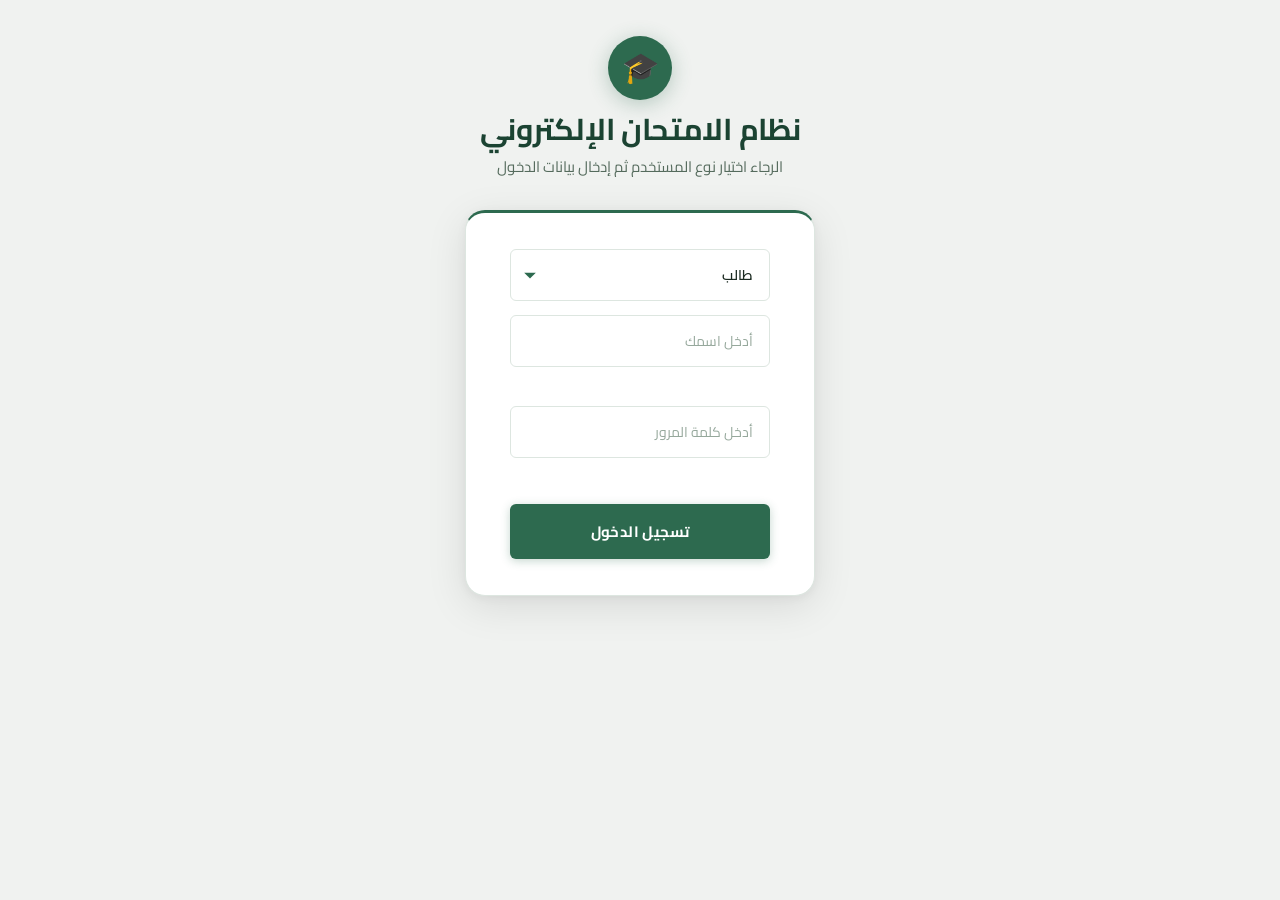
<file: index.html>
<!DOCTYPE html>
<html lang="ar" dir="rtl">
<head>
    <meta charset="UTF-8">
    <meta name="viewport" content="width=device-width, initial-scale=1.0">
    <title>نظام الامتحان الإلكتروني</title>
    <link rel="preconnect" href="https://fonts.googleapis.com">
    <link href="https://fonts.googleapis.com/css2?family=Cairo:wght@400;600;700&display=swap" rel="stylesheet">
    <link rel="stylesheet" href="style.css">
    <script src="backend/api.js"></script>
</head>
<body>
    <!-- First-run seed notification (shown once, auto-hides) -->
    <div id="seedBanner" style="display:none;background:#d4edda;color:#155724;border:1px solid #c3e6cb;
         border-radius:8px;padding:14px 20px;margin:0 auto 18px;max-width:480px;
         font-size:15px;text-align:center;line-height:1.6">
      ✅ <strong>تم إعداد قاعدة البيانات تلقائياً</strong><br>
      تم إنشاء الجداول وإضافة بيانات تجريبية. يمكنك تسجيل الدخول الآن.
    </div>

    <div class="brand-header">
      <div class="brand-icon">🎓</div>
      <h1 class="h1">نظام الامتحان الإلكتروني</h1>
      <p class="paragraph">الرجاء اختيار نوع المستخدم ثم إدخال بيانات الدخول</p>
    </div>
    <div class="dropdown-container">
        <select id="userType" class="dropdown-select dropdown-select-visible">
            <option value="طالب">طالب</option>
            <option value="مشرف">مشرف (أدمن)</option>
            <option value="معلم">معلم</option>
        </select>
        <br>
        <input id="userName" type="text" placeholder="أدخل اسمك" required class="name-input">
        <br>
        <input id="userPassword" type="password" placeholder="أدخل كلمة المرور" required class="password-input">
        <br>
        <button type="button" class="login-btn" onclick="login()">تسجيل الدخول</button>
    </div>
    <script>
        // Auto-initialise DB on first visit; disable login until ready
        (async function initDB() {
            const btn = document.querySelector('.login-btn');
            btn.disabled = true;
            btn.textContent = 'جارٍ التهيئة...';
            try {
                const res = await fetch('backend/init.php').then(r => r.json());
                if (res && res.seeded) {
                    const banner = document.getElementById('seedBanner');
                    banner.style.display = 'block';
                    setTimeout(() => { banner.style.opacity = '0'; banner.style.transition = 'opacity 1s'; }, 5000);
                    setTimeout(() => { banner.style.display = 'none'; }, 6100);
                }
            } catch (_) { /* server not reachable — leave button disabled */ }
            btn.disabled = false;
            btn.textContent = 'تسجيل الدخول';
        })();

        async function login() {
            const userType = document.getElementById('userType').value;
            const userName = document.getElementById('userName').value.trim();
            const userPassword = document.getElementById('userPassword').value;
            const btn = document.querySelector('.login-btn');

            if (!userName || !userPassword) {
                alert('الرجاء إدخال الاسم وكلمة المرور');
                return;
            }

            btn.textContent = 'جارٍ التحقق...';
            btn.disabled = true;

            try {
                const res = await API.login(userType, userName, userPassword);
                if (!res.success) {
                    alert(res.message || 'خطأ في تسجيل الدخول');
                    return;
                }

                localStorage.setItem('authToken',    res.data.token);
                localStorage.setItem('currentUser',  JSON.stringify(res.data.user));

                const role = res.data.user.role;
                if (role === 'admin')           { localStorage.setItem('adminLoggedIn', 'true'); window.location.href = 'admin.html'; }
                else if (role === 'teacher')    window.location.href = 'teacher.html';
                else                            window.location.href = 'student2.html';

            } catch (e) {
                alert(e.message);
            } finally {
                btn.textContent = 'تسجيل الدخول';
                btn.disabled = false;
            }
        }
    </script>
</body>
</html>
</file>
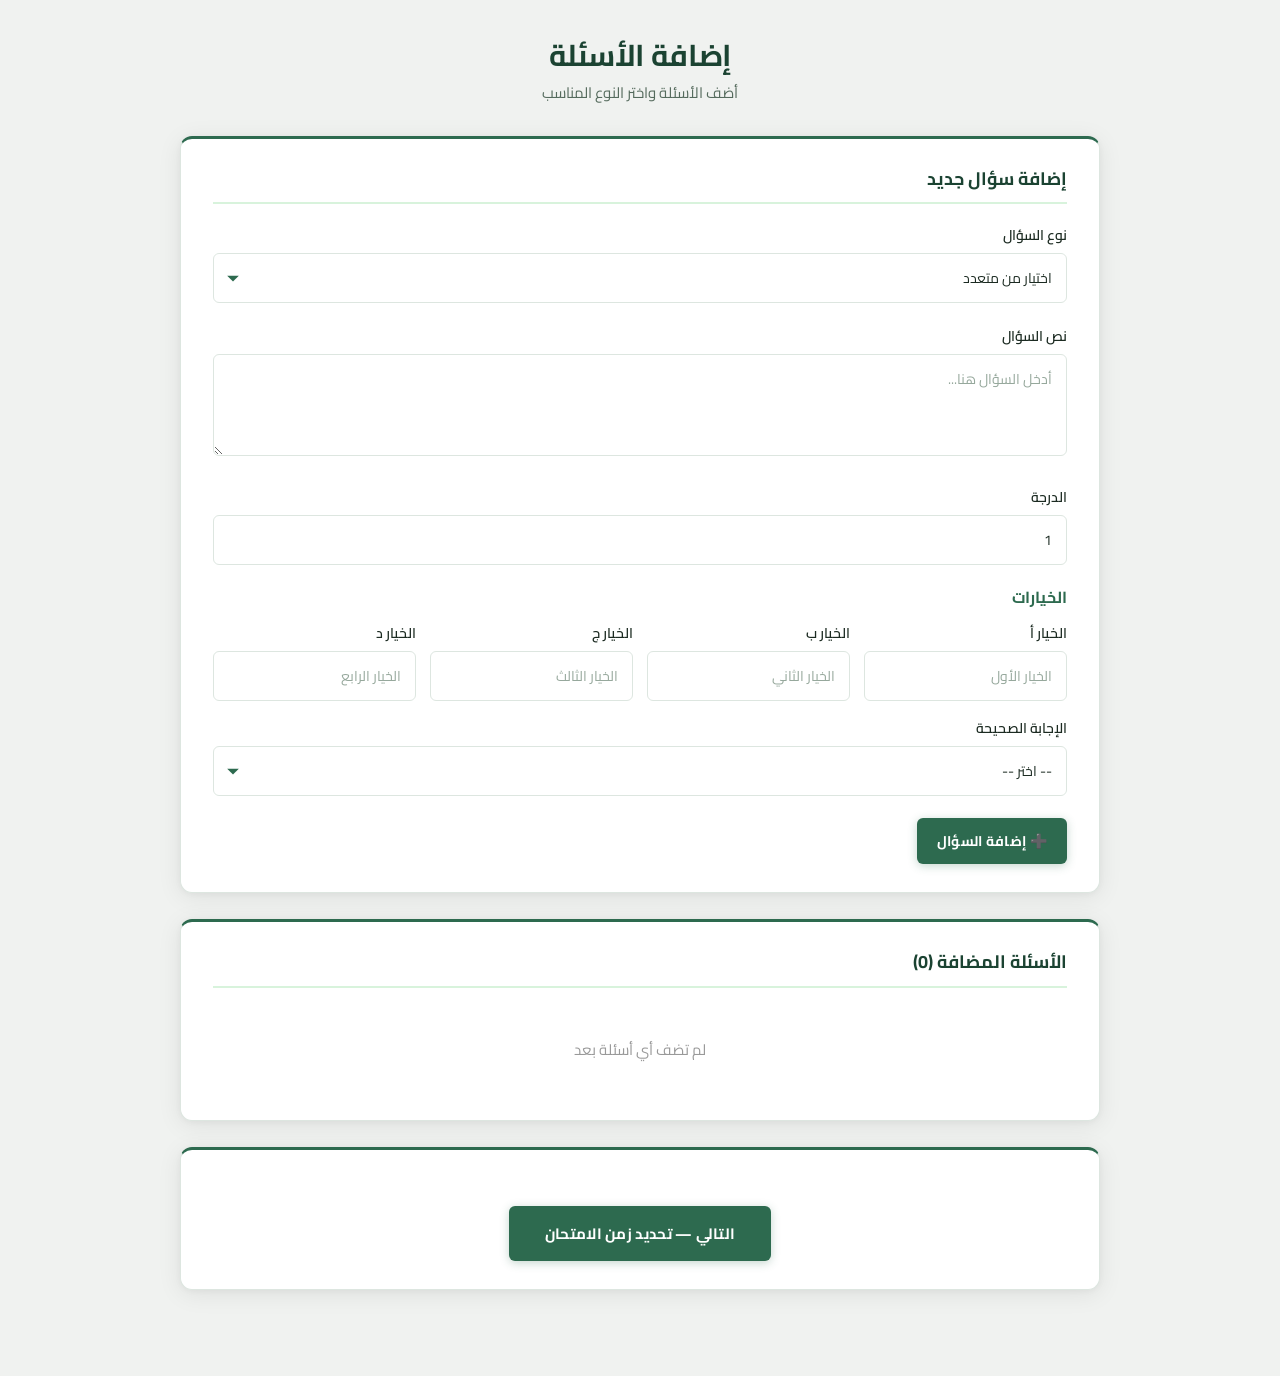
<file: add-questions.html>
<!doctype html>
<html lang="ar" dir="rtl">
<head>
	<meta charset="utf-8">
	<meta name="viewport" content="width=device-width,initial-scale=1">
	<title>إضافة الأسئلة</title>
	<link rel="preconnect" href="https://fonts.googleapis.com">
	<link href="https://fonts.googleapis.com/css2?family=Cairo:wght@400;600;700&display=swap" rel="stylesheet">
	<link rel="stylesheet" href="style.css">
</head>
<body>
	<h1 class="h1">إضافة الأسئلة</h1>
	<p class="paragraph">أضف الأسئلة واختر النوع المناسب</p>
	
	<div class="box">
		<h2>إضافة سؤال جديد</h2>

		<!-- Question Type Selection -->
		<div class="form-section">
			<label>نوع السؤال</label>
			<select id="qType">
				<option value="mcq">اختيار من متعدد</option>
				<option value="tf">صح أو خطأ</option>
				<option value="short">إجابة قصيرة</option>
			</select>
		</div>

		<!-- Question Text -->
		<div class="form-section">
			<label>نص السؤال</label>
			<textarea id="qText" rows="3" placeholder="أدخل السؤال هنا..."></textarea>
		</div>

		<!-- Grade -->
		<div class="form-section">
			<label>الدرجة</label>
			<input id="qMark" type="number" value="1" min="0" placeholder="1">
		</div>

		<!-- MCQ Section -->
		<div id="mcqSection" class="form-section">
			<h3>الخيارات</h3>
			<div class="row">
				<div class="group"><label>الخيار أ</label><input id="a" placeholder="الخيار الأول"></div>
				<div class="group"><label>الخيار ب</label><input id="b" placeholder="الخيار الثاني"></div>
				<div class="group"><label>الخيار ج</label><input id="c" placeholder="الخيار الثالث"></div>
				<div class="group"><label>الخيار د</label><input id="d" placeholder="الخيار الرابع"></div>
			</div>
			<label>الإجابة الصحيحة</label>
			<select id="correct">
				<option value="">-- اختر --</option>
				<option value="a">أ</option>
				<option value="b">ب</option>
				<option value="c">ج</option>
				<option value="d">د</option>
			</select>
		</div>

		<!-- True/False Section -->
		<div id="tfSection" class="form-section hidden">
			<h3>الإجابة</h3>
			<label>الإجابة الصحيحة</label>
			<select id="tf">
				<option value="">-- اختر --</option>
				<option value="true">✓ صح</option>
				<option value="false">✗ خطأ</option>
			</select>
		</div>

		<!-- Short Answer Section -->
		<div id="shortSection" class="form-section hidden">
			<h3>الإجابة المتوقعة</h3>
			<label>الإجابة (اختياري)</label>
			<input id="shortAns" placeholder="أدخل إجابة مرجعية...">
		</div>

		<div class="buttons-row">
			<button id="addBtn" class="btn">➕ إضافة السؤال</button>
		</div>

		<div id="msg" class="msg"></div>
	</div>

	<!-- Questions List -->
	<div class="box">
		<h2>الأسئلة المضافة (<span id="count">0</span>)</h2>
		<div id="qList"></div>
	</div>

	<!-- Next Button Section -->
	<div class="box center">
		<button id="nextBtn" class="btn primary">التالي — تحديد زمن الامتحان</button>
	</div>

	<script>
	(function(){
		const qType = document.getElementById('qType');
		const qText = document.getElementById('qText');
		const qMark = document.getElementById('qMark');
		const a = document.getElementById('a');
		const b = document.getElementById('b');
		const c = document.getElementById('c');
		const d = document.getElementById('d');
		const correct = document.getElementById('correct');
		const tf = document.getElementById('tf');
		const shortAns = document.getElementById('shortAns');
		const mcqSection = document.getElementById('mcqSection');
		const tfSection = document.getElementById('tfSection');
		const shortSection = document.getElementById('shortSection');
		const addBtn = document.getElementById('addBtn');
		const msg = document.getElementById('msg');
		const qList = document.getElementById('qList');
		const count = document.getElementById('count');

		let questions = [];

		function show(el){el.classList.remove('hidden');}
		function hide(el){el.classList.add('hidden');}
		
		function showMsg(text, isSuccess=true){
			msg.textContent = text;
			msg.className = 'msg ' + (isSuccess ? 'success' : 'error');
			msg.style.display = 'block';
			setTimeout(() => {msg.style.display = 'none'}, 4000);
		}

		function escape(s){
			return String(s || '').replace(/&/g,'&amp;').replace(/</g,'&lt;').replace(/>/g,'&gt;').replace(/"/g,'&quot;');
		}

		qType.addEventListener('change', () => {
			hide(mcqSection);
			hide(tfSection);
			hide(shortSection);
			if(qType.value === 'mcq') show(mcqSection);
			else if(qType.value === 'tf') show(tfSection);
			else if(qType.value === 'short') show(shortSection);
		});

		function renderQuestions(){
			if(questions.length === 0){
				qList.innerHTML = '<p style="color:#999;text-align:center;padding:30px">لم تضف أي أسئلة بعد</p>';
				count.textContent = '0';
				return;
			}

			qList.innerHTML = '';
			questions.forEach((q, i) => {
				const div = document.createElement('div');
				div.className = 'question-display';

				let html = `<div class="q-number">السؤال ${i+1}</div>`;
				html += `<div class="q-text"><strong>النص:</strong> ${escape(q.text)}</div>`;
				html += `<div class="q-type">الدرجة: ${q.mark}</div>`;

				if(q.type === 'mcq'){
					html += `<div class="q-answer">`;
					html += `<div class="answer-label">الخيارات:</div>`;
					html += `<div>أ) ${escape(q.a)}</div>`;
					html += `<div>ب) ${escape(q.b)}</div>`;
					html += `<div>ج) ${escape(q.c)}</div>`;
					html += `<div>د) ${escape(q.d)}</div>`;
					html += `<div style="margin-top:8px;padding-top:8px;border-top:1px solid #ddd;color:#2d5016;font-weight:600">✓ الإجابة الصحيحة: <strong>${q.correct.toUpperCase()}</strong></div>`;
					html += `</div>`;
				} else if(q.type === 'tf'){
					const ans = q.correct === 'true' ? 'صح ✓' : 'خطأ ✗';
					html += `<div class="q-answer"><div class="answer-label">الإجابة الصحيحة: <strong>${ans}</strong></div></div>`;
				} else if(q.type === 'short'){
					html += `<div class="q-answer"><div class="answer-label">نوع السؤال: إجابة قصيرة</div>`;
					if(q.answer) html += `<div>إجابة مرجعية: ${escape(q.answer)}</div>`;
					html += `</div>`;
				}

				div.innerHTML = html;

				const deleteBtn = document.createElement('button');
				deleteBtn.className = 'btn delete';
				deleteBtn.textContent = '🗑️ حذف';
				deleteBtn.addEventListener('click', () => {
					questions.splice(i, 1);
					renderQuestions();
					showMsg('تم حذف السؤال');
				});

				div.appendChild(deleteBtn);
				qList.appendChild(div);
			});

			count.textContent = questions.length;
		}

		addBtn.addEventListener('click', (e) => {
			e.preventDefault();

			const type = qType.value;
			const text = qText.value.trim();
			const mark = Number(qMark.value) || 1;

			if(!text){
				showMsg('❌ أدخل نص السؤال', false);
				return;
			}

			if(type === 'mcq'){
				const optA = a.value.trim();
				const optB = b.value.trim();
				const optC = c.value.trim();
				const optD = d.value.trim();
				const ans = correct.value;

				if(!optA || !optB || !optC || !optD){
					showMsg('❌ أدخل جميع الخيارات', false);
					return;
				}
				if(!ans){
					showMsg('❌ اختر الإجابة الصحيحة', false);
					return;
				}

				questions.push({type:'mcq',text,mark,a:optA,b:optB,c:optC,d:optD,correct:ans});
				a.value = b.value = c.value = d.value = correct.value = '';
			} else if(type === 'tf'){
				const ans = tf.value;
				if(!ans){
					showMsg('❌ اختر الإجابة (صح أو خطأ)', false);
					return;
				}
				questions.push({type:'tf',text,mark,correct:ans});
				tf.value = '';
			} else {
				questions.push({type:'short',text,mark,answer:shortAns.value.trim()});
				shortAns.value = '';
			}

			qText.value = '';
			qMark.value = '1';
			renderQuestions();
			showMsg('✓ تم إضافة السؤال بنجاح');
			qText.focus();
		});

		// Next Button Handler
		document.getElementById('nextBtn').addEventListener('click', (e) => {
			e.preventDefault();
			if(questions.length === 0){
				showMsg('❌ أضف سؤالاً واحداً على الأقل قبل المتابعة', false);
				return;
			}
			localStorage.setItem('examQuestions', JSON.stringify(questions));
			window.location.href = 'exam-time.html';
		});

		// Load & Save
		window.addEventListener('beforeunload', () => {
			localStorage.setItem('examQuestions', JSON.stringify(questions));
		});

		const saved = localStorage.getItem('examQuestions');
		if(saved) {
			try{questions = JSON.parse(saved);} catch(e){}
		}

		renderQuestions();
	})();
	</script>

</body>
</html>
</file>
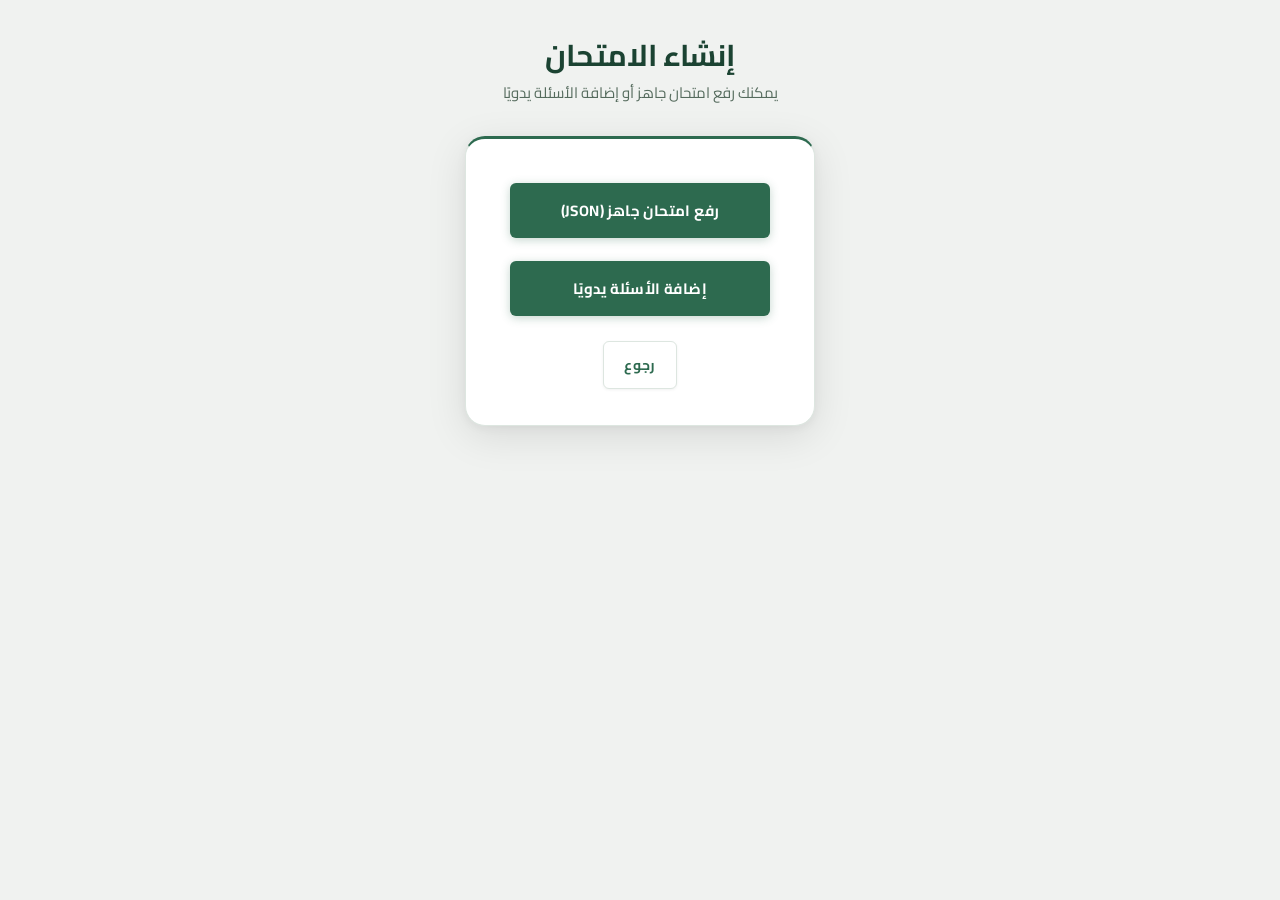
<file: exam make.html>
<!DOCTYPE html>
<html lang="ar" dir="rtl">
<head>
  <meta charset="UTF-8">
  <meta name="viewport" content="width=device-width, initial-scale=1.0">
  <title>إنشاء الامتحان</title>
  <link rel="preconnect" href="https://fonts.googleapis.com">
  <link href="https://fonts.googleapis.com/css2?family=Cairo:wght@400;600;700&display=swap" rel="stylesheet">
  <link rel="stylesheet" href="style.css">
</head>
<body>
  <h1 class="h1">إنشاء الامتحان</h1>
  <p class="paragraph">يمكنك رفع امتحان جاهز أو إضافة الأسئلة يدويًا</p>

  <div class="dropdown-container center">
    <a href="upload-exam.html">
      <button class="login-btn" style="margin-bottom:15px">رفع امتحان جاهز (JSON)</button>
    </a>
    <br>
    <a href="add-questions.html">
      <button class="login-btn">إضافة الأسئلة يدويًا</button>
    </a>
    <br><br>
    <a href="teacher.html">
      <button class="btn ghost">رجوع</button>
    </a>
  </div>
</body>
</html>
</file>
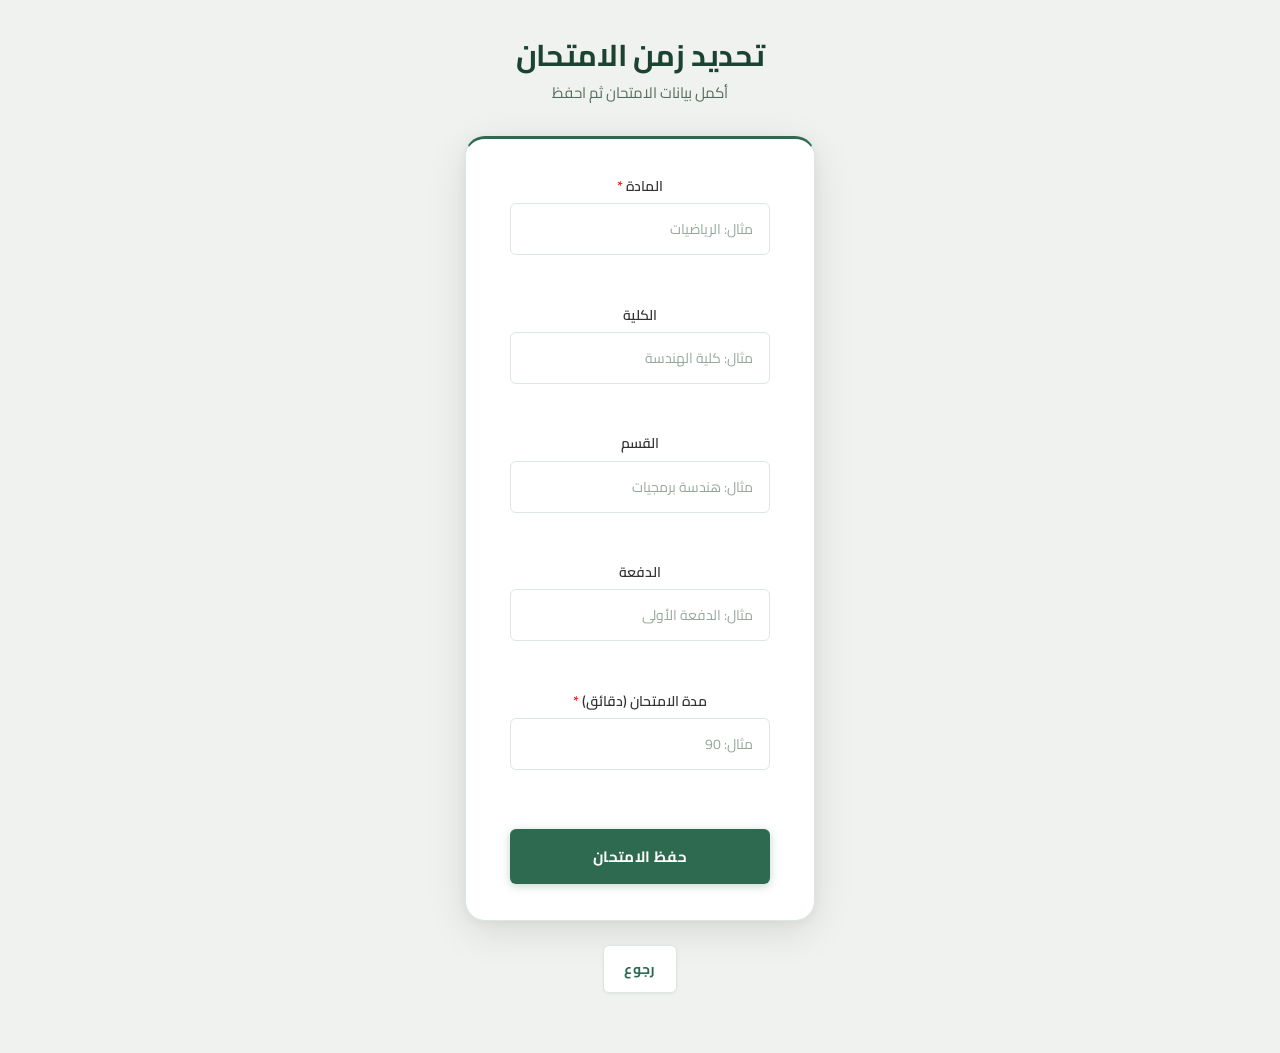
<file: exam-time.html>
<!DOCTYPE html>
<html lang="ar" dir="rtl">
<head>
  <meta charset="UTF-8">
  <meta name="viewport" content="width=device-width, initial-scale=1.0">
  <title>تحديد زمن الامتحان</title>
  <link rel="preconnect" href="https://fonts.googleapis.com">
  <link href="https://fonts.googleapis.com/css2?family=Cairo:wght@400;600;700&display=swap" rel="stylesheet">
  <link rel="stylesheet" href="style.css">
  <script src="backend/api.js"></script>
</head>
<body>
  <h1 class="h1">تحديد زمن الامتحان</h1>
  <p class="paragraph">أكمل بيانات الامتحان ثم احفظ</p>

  <div class="dropdown-container" style="min-width:320px">
    <!-- Metadata (pre-filled from localStorage if available) -->
    <label style="display:block;font-weight:600;color:#333;margin-bottom:5px">المادة <span style="color:red">*</span></label>
    <input id="subject" type="text" placeholder="مثال: الرياضيات" class="name-input">
    <br>
    <label style="display:block;font-weight:600;color:#333;margin-bottom:5px;margin-top:10px">الكلية</label>
    <input id="college" type="text" placeholder="مثال: كلية الهندسة" class="name-input">
    <br>
    <label style="display:block;font-weight:600;color:#333;margin-bottom:5px;margin-top:10px">القسم</label>
    <input id="department" type="text" placeholder="مثال: هندسة برمجيات" class="name-input">
    <br>
    <label style="display:block;font-weight:600;color:#333;margin-bottom:5px;margin-top:10px">الدفعة</label>
    <input id="batch" type="text" placeholder="مثال: الدفعة الأولى" class="name-input">
    <br>
    <label style="display:block;font-weight:600;color:#333;margin-bottom:5px;margin-top:10px">مدة الامتحان (دقائق) <span style="color:red">*</span></label>
    <input id="duration" type="number" min="1" placeholder="مثال: 90" class="name-input">
    <br>
    <div id="qCount" style="color:#555;font-size:14px;margin:8px 0 12px"></div>
    <button class="login-btn" id="saveBtn" onclick="saveExam()">حفظ الامتحان</button>
    <div id="msg" style="display:none;margin-top:12px;padding:10px;border-radius:6px;font-size:14px;font-weight:600"></div>
  </div>

  <div class="center" style="margin-top:20px">
    <a href="add-questions.html"><button class="btn ghost">رجوع</button></a>
  </div>

  <script>
    // Pre-fill from localStorage if teacher.html step1 data was saved there
    const saved = JSON.parse(localStorage.getItem('examData') || 'null');
    if (saved) {
      if (saved.subject)    document.getElementById('subject').value    = saved.subject;
      if (saved.college)    document.getElementById('college').value    = saved.college;
      if (saved.department) document.getElementById('department').value = saved.department;
      if (saved.batch)      document.getElementById('batch').value      = saved.batch;
      if (saved.duration)   document.getElementById('duration').value   = saved.duration;
    }

    const questions = JSON.parse(localStorage.getItem('examQuestions') || '[]');
    if (questions.length) {
      document.getElementById('qCount').textContent = 'عدد الأسئلة: ' + questions.length;
    }

    function showMsg(text, ok) {
      const el = document.getElementById('msg');
      el.textContent = text;
      el.style.background = ok ? '#d4edda' : '#f8d7da';
      el.style.color      = ok ? '#155724' : '#721c24';
      el.style.display    = 'block';
    }

    async function saveExam() {
      const subject    = document.getElementById('subject').value.trim();
      const college    = document.getElementById('college').value.trim();
      const department = document.getElementById('department').value.trim();
      const batch      = document.getElementById('batch').value.trim();
      const duration   = parseInt(document.getElementById('duration').value);

      if (!subject)    { showMsg('المادة مطلوبة', false); return; }
      if (!duration || duration < 1) { showMsg('الرجاء إدخال مدة صحيحة', false); return; }
      if (!questions.length) { showMsg('لا توجد أسئلة. ارجع وأضف الأسئلة أولاً', false); return; }

      const btn = document.getElementById('saveBtn');
      btn.disabled = true; btn.textContent = 'جارٍ الحفظ...';

      try {
        const res = await API.saveExam({ college, department, batch, subject, duration, questions });
        showMsg(res.message, res.success);
        if (res.success) {
          localStorage.removeItem('examQuestions');
          localStorage.removeItem('examData');
          setTimeout(() => { window.location.href = 'teacher.html'; }, 1200);
        }
      } catch(e) {
        showMsg(e.message, false);
      } finally {
        btn.disabled = false; btn.textContent = 'حفظ الامتحان';
      }
    }
  </script>
</body>
</html>
</file>
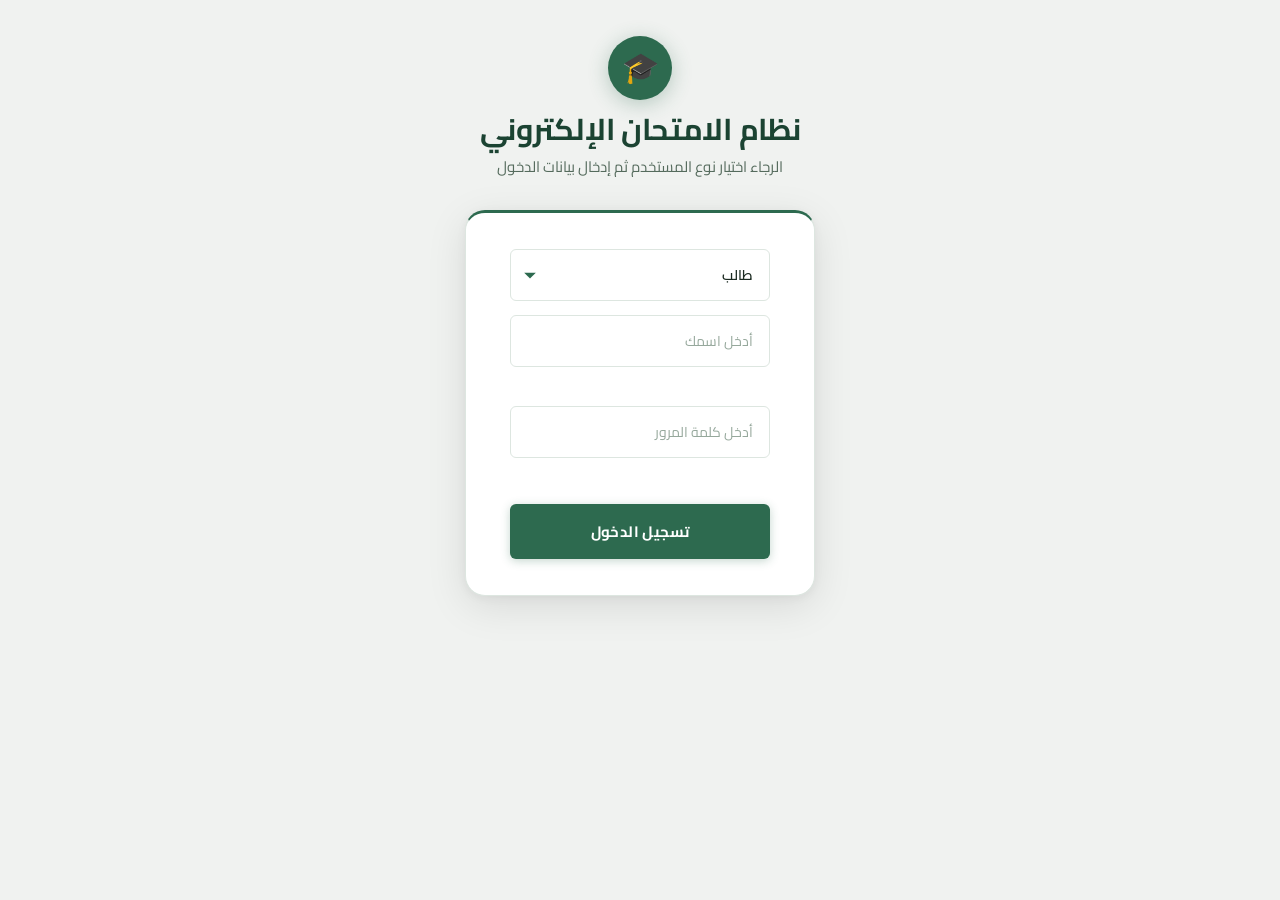
<file: go to exam.html>
<!DOCTYPE html>
<html lang="ar" dir="rtl">
<head>
  <meta charset="utf-8">
  <meta name="viewport" content="width=device-width, initial-scale=1.0">
  <title>صفحة الامتحان</title>
  <link rel="preconnect" href="https://fonts.googleapis.com">
  <link href="https://fonts.googleapis.com/css2?family=Cairo:wght@400;600;700&display=swap" rel="stylesheet">
  <link rel="stylesheet" href="style.css">
  <script src="backend/api.js"></script>
</head>
<body>
  <h1 class="h1">بالتوفيق</h1>
  <p class="paragraph" id="examInfo"></p>

  <div id="startSection" class="center">
    <button id="startBtn" class="action-btn exam-btn">ابدأ الامتحان</button>
  </div>

  <div id="examSection" class="hidden">
    <div id="timer">الوقت المتبقي: <span id="time">00:00</span></div>
    <div id="questionContainer"></div>
    <button id="submitBtn" class="action-btn exam-btn">انتهيت</button>
  </div>

  <div id="warnBanner">⚠️ تحذير: ممنوع الخروج من صفحة الامتحان!</div>
  <video id="videoPreview" autoplay muted playsinline class="hidden"></video>

  <script>
  (function(){
    let examData   = null;
    let sessionId  = null;
    let timerInterval = null;
    let currentUser = JSON.parse(localStorage.getItem('currentUser') || 'null');

    // ── Load exam from backend ──────────────────────────────────────────────
    async function init() {
      // Verify student session via server
      const meRes = await API.me().catch(() => null);
      if (!meRes || !meRes.success || meRes.data.role !== 'student') {
        window.location.href = 'index.html';
        return;
      }
      currentUser = meRes.data;
      localStorage.setItem('currentUser', JSON.stringify(currentUser));

      const res = await API.getExam().catch(() => null);
      if (!res || !res.success || !res.data) {
        document.getElementById('examInfo').textContent = 'لا يوجد امتحان متاح حالياً.';
        document.getElementById('startSection').classList.add('hidden');
        return;
      }
      examData = res.data;
      document.getElementById('examInfo').textContent =
        `${examData.college || ''} — ${examData.department || ''} — ${examData.batch || ''} — ${examData.subject}`;
    }

    // ── Camera ──────────────────────────────────────────────────────────────
    function startCamera() {
      const vid = document.getElementById('videoPreview');
      navigator.mediaDevices.getUserMedia({ video: true, audio: true })
        .then(stream => {
          vid.srcObject = stream;
          vid.classList.remove('hidden');
          addLog('كاميرا وميكروفون مفعلان');
        }).catch(err => {
          addLog('فشل الوصول للكاميرا/الميكروفون: ' + err.message);
        });
    }

    // ── Logging ─────────────────────────────────────────────────────────────
    function addLog(msg) {
      if (sessionId) {
        API.logActivity(sessionId, msg).catch(() => {});
      }
    }

    // ── Start exam ──────────────────────────────────────────────────────────
    async function startExam() {
      if (!currentUser || currentUser.role !== 'student') {
        alert('يرجى تسجيل الدخول كطالب أولاً');
        window.location.href = 'index.html';
        return;
      }
      document.getElementById('startBtn').disabled = true;
      document.getElementById('startBtn').textContent = 'جارٍ البدء...';

      const res = await API.startSession(examData.id).catch(e => ({ success: false, message: e.message }));
      if (!res.success) {
        alert(res.message);
        document.getElementById('startBtn').disabled = false;
        document.getElementById('startBtn').textContent = 'ابدأ الامتحان';
        return;
      }
      sessionId = res.data.session_id;

      addLog('بدء الامتحان: ' + currentUser.name);
      startCamera();
      document.getElementById('startSection').classList.add('hidden');
      document.getElementById('examSection').classList.remove('hidden');
      runTimer(examData.duration * 60);
      renderQuestions();
      attachRestrictions();
    }

    // ── Timer ───────────────────────────────────────────────────────────────
    function runTimer(seconds) {
      const timeEl = document.getElementById('time');
      let remaining = seconds;
      timerInterval = setInterval(() => {
        const m = Math.floor(remaining / 60);
        const s = remaining % 60;
        timeEl.textContent =
          `${String(m).padStart(2,'0')}:${String(s).padStart(2,'0')}`;
        if (remaining-- <= 0) {
          clearInterval(timerInterval);
          finishExam();
        }
      }, 1000);
    }

    // ── Render questions ────────────────────────────────────────────────────
    function renderQuestions() {
      const cont = document.getElementById('questionContainer');
      cont.innerHTML = '';
      examData.questions.forEach((q, i) => {
        const div = document.createElement('div');
        div.style.marginBottom = '20px';
        div.dataset.questionId = q.id;
        div.innerHTML = `<p><strong>${i + 1}. ${q.text}</strong> (${q.mark} نقطة)</p>`;

        if (q.type === 'mcq') {
          [['a','أ'],['b','ب'],['c','ج'],['d','د']].forEach(([key, label]) => {
            div.innerHTML += `<div><label>
              <input type="radio" name="q${i}" value="${key}"> ${label}) ${q[key]}
            </label></div>`;
          });
        } else if (q.type === 'tf') {
          div.innerHTML += `<div>
            <label><input type="radio" name="q${i}" value="true"> صح</label>
            <label style="margin-right:16px"><input type="radio" name="q${i}" value="false"> خطأ</label>
          </div>`;
        } else if (q.type === 'short') {
          div.innerHTML += `<div>
            <input type="text" name="q${i}" style="width:100%;padding:8px;margin-top:5px;">
          </div>`;
        }
        cont.appendChild(div);
      });
    }

    // ── Non-blocking warning banner (replaces alert to avoid blur loop) ────
    let warnTimer = null;
    function showWarn(msg) {
      const banner = document.getElementById('warnBanner');
      banner.textContent = '⚠️ ' + msg;
      banner.style.display = 'block';
      clearTimeout(warnTimer);
      warnTimer = setTimeout(() => { banner.style.display = 'none'; }, 3000);
    }

    // ── Anti-cheat restrictions ─────────────────────────────────────────────
    function attachRestrictions() {
      document.addEventListener('visibilitychange', () => {
        addLog('visibility ' + document.visibilityState);
        if (document.visibilityState === 'hidden') {
          showWarn('ممنوع الخروج من صفحة الامتحان أثناء الوقت!');
        }
      });
      window.addEventListener('blur',  () => { addLog('window blur');  showWarn('ابق داخل الامتحان!'); });
      window.addEventListener('focus', () => addLog('window focus'));
      window.addEventListener('beforeunload', e => { e.preventDefault(); e.returnValue = ''; addLog('attempt leave page'); });

      ['copy','paste','cut','contextmenu'].forEach(evt => {
        document.addEventListener(evt, e => { e.preventDefault(); addLog('blocked ' + evt); });
      });
      document.addEventListener('keydown', e => {
        if ((e.ctrlKey || e.metaKey) && ['c','v','x','s','u'].includes(e.key.toLowerCase())) {
          e.preventDefault();
          addLog('blocked ctrl+' + e.key);
        }
      });
      // Throttle mousemove: log at most once every 30 seconds
      let lastMouseLog = 0;
      document.addEventListener('mousemove', e => {
        const now = Date.now();
        if (now - lastMouseLog > 30000) {
          lastMouseLog = now;
          addLog(`mouse ${e.clientX},${e.clientY}`);
        }
      });
    }

    // ── Finish & grade ──────────────────────────────────────────────────────
    async function finishExam() {
      clearInterval(timerInterval);

      // Disable submit button immediately to prevent double-submit
      const submitBtn = document.getElementById('submitBtn');
      submitBtn.disabled = true;
      submitBtn.textContent = 'جارٍ التسليم...';

      // Collect answers
      const answers = examData.questions.map((q, i) => {
        let answer = null;
        if (q.type === 'mcq' || q.type === 'tf') {
          const sel = document.querySelector(`input[name="q${i}"]:checked`);
          answer = sel ? sel.value : null;
        } else {
          const inp = document.querySelector(`input[name="q${i}"]`);
          answer = inp ? inp.value.trim() : null;
        }
        return { question_id: q.id, answer };
      });

      addLog('انتهاء الامتحان');

      const res = await API.submitExam(sessionId, answers)
        .catch(e => ({ success: false, message: e.message }));

      if (!res.success) {
        alert('خطأ في تسليم الامتحان: ' + res.message);
        submitBtn.disabled = false;
        submitBtn.textContent = 'انتهيت';
        return;
      }

      window.location.href = 'results.html';
    }

    // ── Wire buttons ────────────────────────────────────────────────────────
    document.getElementById('startBtn').addEventListener('click',  startExam);
    document.getElementById('submitBtn').addEventListener('click', finishExam);

    init();
  })();
  </script>
</body>
</html>
</file>
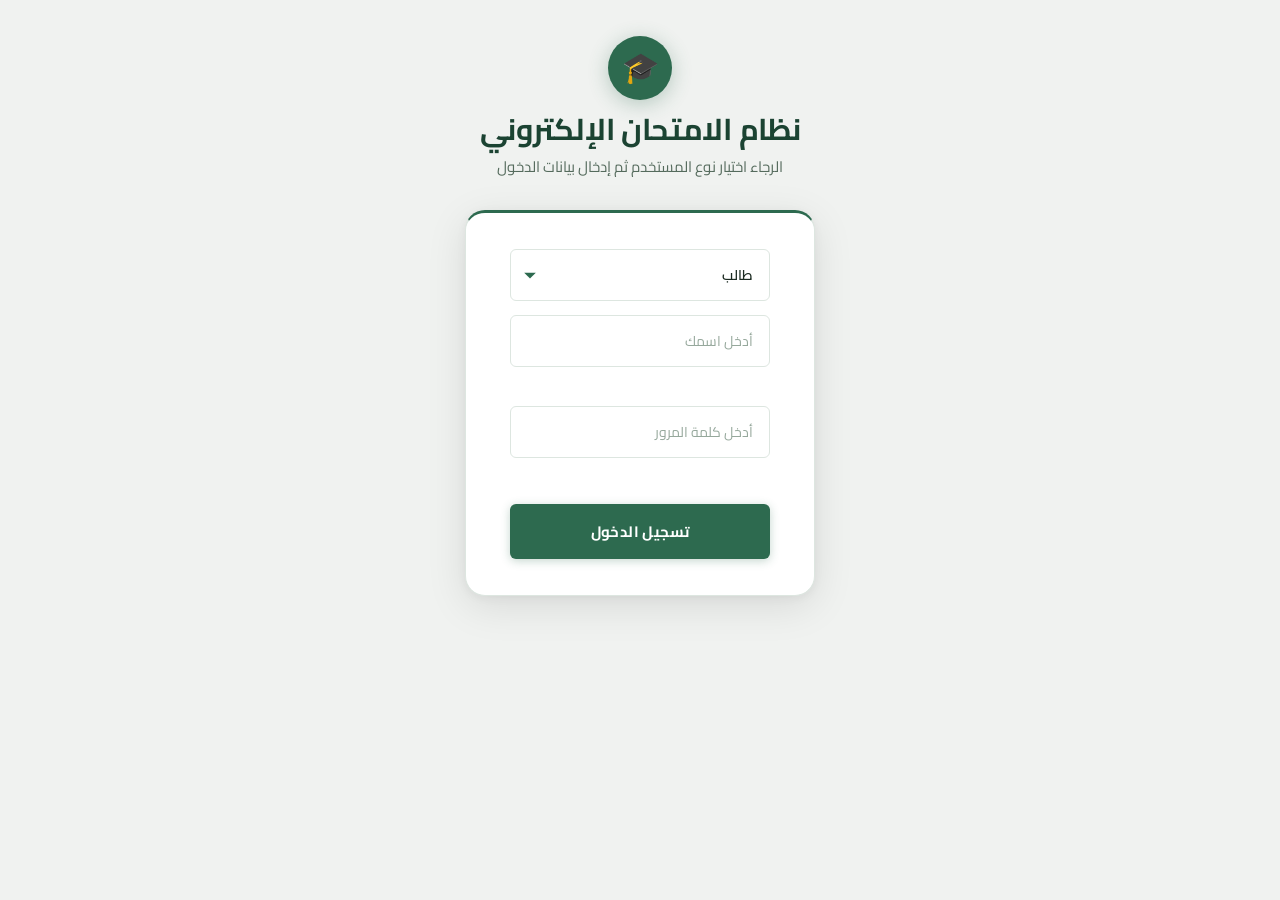
<file: manage-exams.html>
<!DOCTYPE html>
<html lang="ar" dir="rtl">
<head>
  <meta charset="utf-8">
  <meta name="viewport" content="width=device-width, initial-scale=1.0">
  <title>إدارة الامتحانات</title>
  <link rel="preconnect" href="https://fonts.googleapis.com">
  <link href="https://fonts.googleapis.com/css2?family=Cairo:wght@400;600;700&display=swap" rel="stylesheet">
  <link rel="stylesheet" href="style.css">
  <script src="backend/api.js"></script>
</head>
<body>
  <h1 class="h1">إدارة الامتحانات</h1>
  <p class="paragraph">عرض الامتحان النشط الحالي</p>

  <div class="container">
    <div class="box">
      <h2>الامتحان الحالي</h2>
      <div id="examContent"><p style="color:#aaa;text-align:center;padding:20px">جارٍ التحميل...</p></div>
    </div>

    <div class="center" style="margin-top:30px">
      <a href="admin.html"><button class="btn back">العودة إلى لوحة التحكم</button></a>
    </div>
  </div>

  <script>
    // Verify admin session on load
    (async function(){
      const res = await API.me().catch(() => null);
      if (!res || !res.success || res.data.role !== 'admin') {
        window.location.href = 'index.html';
      }
    })();

    async function render() {
      const el  = document.getElementById('examContent');
      const res = await API.getExam().catch(e => ({ success: false, message: e.message }));

      if (!res.success || !res.data) {
        el.innerHTML = '<p style="color:#999;text-align:center;padding:30px">لا يوجد امتحان محفوظ حالياً.</p>';
        return;
      }

      const exam      = res.data;
      const questions = exam.questions || [];
      const total     = questions.reduce((s, q) => s + parseFloat(q.mark || 0), 0);

      const rows = questions.map((q, i) => {
        const typeLabel = q.type === 'mcq' ? 'اختيار متعدد' : q.type === 'tf' ? 'صح/خطأ' : 'إجابة قصيرة';
        return `<tr>
          <td>${i + 1}</td>
          <td>${q.text}</td>
          <td>${typeLabel}</td>
          <td>${q.mark}</td>
        </tr>`;
      }).join('');

      el.innerHTML = `
        <div class="exam-info-banner">
          ${exam.college || '—'} &mdash; ${exam.department || '—'} &mdash; ${exam.subject}
          &mdash; الدفعة: ${exam.batch || '—'}
          &mdash; المدة: ${exam.duration} دقيقة
          &mdash; المجموع: ${total} درجة
        </div>
        <table>
          <thead><tr>
            <th style="width:40px">#</th>
            <th>السؤال</th>
            <th>النوع</th>
            <th>الدرجة</th>
          </tr></thead>
          <tbody>${rows}</tbody>
        </table>
        <div class="center" style="margin-top:20px">
          <button class="btn delete" onclick="clearExam(${exam.id})">حذف الامتحان</button>
        </div>`;
    }

    async function clearExam(id) {
      if (!confirm('هل تريد حذف الامتحان الحالي؟ لا يمكن التراجع.')) return;
      const res = await API.deleteExam(id);
      alert(res.message);
      if (res.success) render();
    }

    render();
  </script>
</body>
</html>
</file>
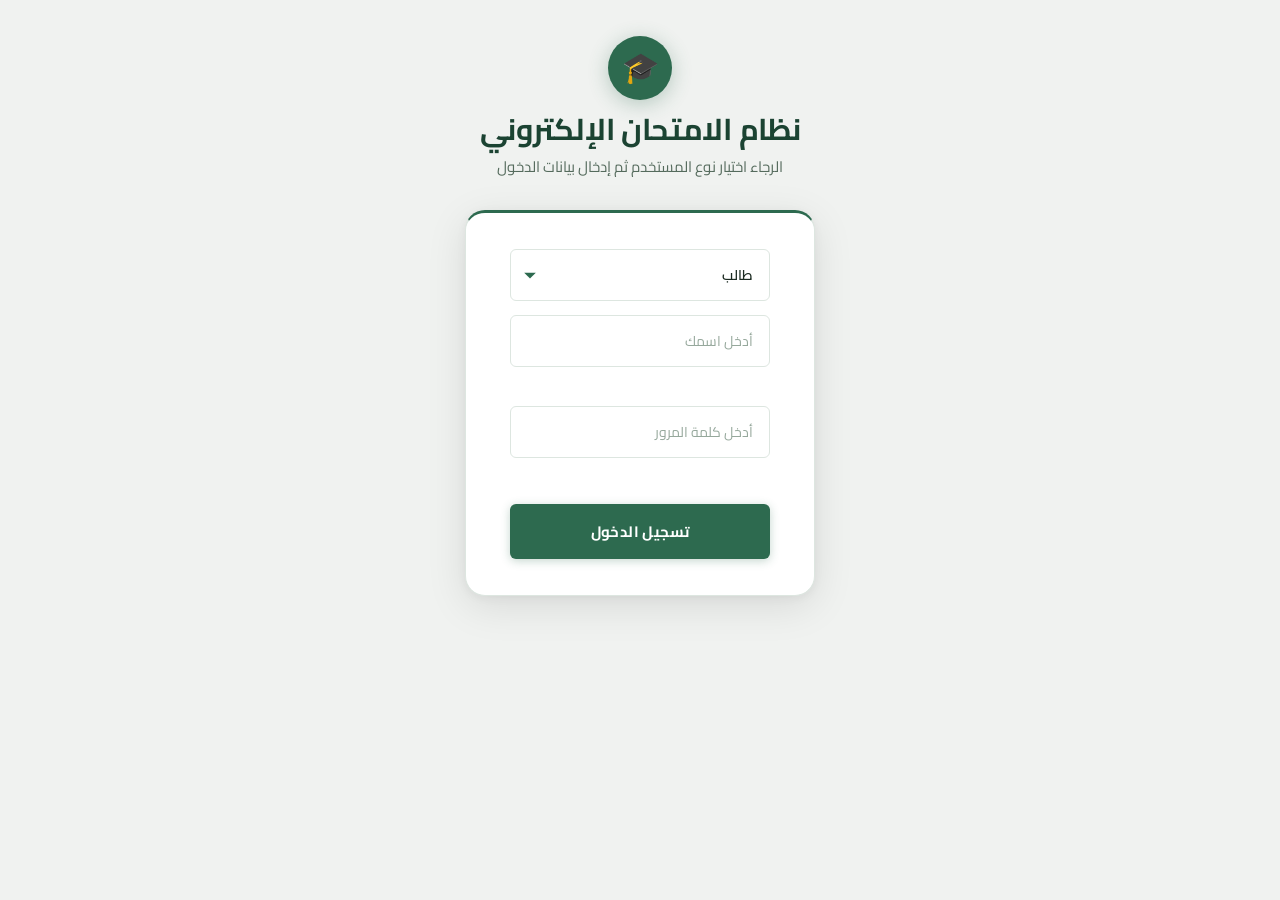
<file: manage-students.html>
<!doctype html>
<html lang="ar" dir="rtl">
<head>
	<meta charset="utf-8">
	<meta name="viewport" content="width=device-width,initial-scale=1">
	<title>إدارة الطلاب</title>
	<link rel="preconnect" href="https://fonts.googleapis.com">
	<link href="https://fonts.googleapis.com/css2?family=Cairo:wght@400;600;700&display=swap" rel="stylesheet">
	<link rel="stylesheet" href="style.css">
	<script src="backend/api.js"></script>
</head>
<body>
	<h1 class="h1">إدارة الطلاب</h1>
	<p class="paragraph">إضافة طالب جديد أو حذف طالب موجود</p>
	
	<div class="container">
		<!-- Add Student Form -->
		<div class="box">
			<h2>إضافة طالب جديد</h2>
			
			<div class="row">
				<div class="group">
					<label>اسم الطالب</label>
					<input id="studentName" type="text" placeholder="مثال: أحمد محمد">
				</div>
				<div class="group">
					<label>البريد الإلكتروني</label>
					<input id="studentEmail" type="email" placeholder="مثال: ahmed@example.com">
				</div>
			</div>

			<div class="row">
				<div class="group">
					<label>كلمة المرور</label>
					<input id="studentPassword" type="password" placeholder="أدخل كلمة مرور آمنة">
				</div>
				<div class="group">
					<label>رقم الجلوس</label>
					<input id="studentRoll" type="text" placeholder="مثال: 001">
				</div>
			</div>

			<div class="row">
				<div class="group">
					<label>الكلية</label>
					<input id="studentCollege" type="text" placeholder="مثال: كلية الهندسة">
				</div>
				<div class="group">
					<label>الدفعة</label>
					<input id="studentBatch" type="text" placeholder="مثال :27">
				</div>
			</div>

			<div class="buttons-row">
				<button id="addBtn" class="btn">إضافة الطالب</button>
				<button id="clearBtn" class="btn ghost">مسح</button>
			</div>

			<div id="msg" class="msg"></div>
		</div>

		<!-- Students List -->
		<div class="box">
			<h2>قائمة الطلاب المسجلين</h2>
			<div class="student-count">إجمالي الطلاب: <span id="count">0</span></div>
			
			<div id="studentsList"></div>
			
			<table id="studentsTable">
				<thead>
					<tr>
						<th>اسم الطالب</th>
						<th>البريد الإلكتروني</th>
						<th>رقم الجلوس</th>					<th>الكلية</th>
					<th>الدفعة</th>						<th>الحالة</th>
						<th>إجراء</th>
					</tr>
				</thead>
				<tbody id="tableBody">
					<!-- Will be filled by JavaScript -->
				</tbody>
			</table>
		</div>

		<!-- Back Button -->
		<div class="center" style="margin-top:30px">
			<a href="admin.html"><button class="btn back">العودة إلى لوحة التحكم</button></a>
		</div>
	</div>

	<script>
	// Verify admin session on load
	(async function(){
		const res = await API.me().catch(() => null);
		if (!res || !res.success || res.data.role !== 'admin') {
			window.location.href = 'index.html';
		}
	})();

	(function(){
		const studentName     = document.getElementById('studentName');
		const studentEmail    = document.getElementById('studentEmail');
		const studentPassword = document.getElementById('studentPassword');
		const studentRoll     = document.getElementById('studentRoll');
		const studentCollege  = document.getElementById('studentCollege');
		const studentBatch    = document.getElementById('studentBatch');
		const addBtn          = document.getElementById('addBtn');
		const clearBtn        = document.getElementById('clearBtn');
		const msg             = document.getElementById('msg');
		const tableBody       = document.getElementById('tableBody');
		const count           = document.getElementById('count');

		function showMsg(text, isSuccess = true) {
			msg.textContent  = text;
			msg.className    = 'msg ' + (isSuccess ? 'success' : 'error');
			msg.style.display = 'block';
			setTimeout(() => { msg.style.display = 'none'; }, 4000);
		}

		function renderStudents(students) {
			if (!students.length) {
				tableBody.innerHTML = '<tr><td colspan="7" style="text-align:center;color:#999">لا توجد طلاب مسجلين</td></tr>';
				count.textContent = '0';
				return;
			}
			tableBody.innerHTML = '';
			students.forEach(s => {
				const statusText  = s.status === 'active' ? 'نشط' : 'معطل';
				const statusClass = s.status === 'active' ? 'active' : 'inactive';
				const row = document.createElement('tr');
				row.innerHTML = `
					<td>${s.name}</td>
					<td>${s.email}</td>
					<td>${s.roll_number || ''}</td>
					<td>${s.college || ''}</td>
					<td>${s.batch || ''}</td>
					<td><span class="status ${statusClass}">${statusText}</span></td>
					<td><button class="btn delete" onclick="removeStudent(${s.id},'${s.name.replace(/'/g,'')}')">حذف</button></td>
				`;
				tableBody.appendChild(row);
			});
			count.textContent = students.length;
		}

		async function loadStudents() {
			tableBody.innerHTML = '<tr><td colspan="7" style="text-align:center;color:#aaa">جارٍ التحميل...</td></tr>';
			const res = await API.getStudents();
			if (!res.success) { showMsg(res.message, false); return; }
			renderStudents(res.data || []);
		}

		window.removeStudent = async function(id, name) {
			if (!confirm(`هل تريد حذف الطالب ${name}؟`)) return;
			const res = await API.deleteStudent(id);
			showMsg(res.message, res.success);
			if (res.success) loadStudents();
		};

		addBtn.addEventListener('click', async (e) => {
			e.preventDefault();
			const data = {
				name:     studentName.value.trim(),
				email:    studentEmail.value.trim(),
				password: studentPassword.value.trim(),
				roll:     studentRoll.value.trim(),
				college:  studentCollege.value.trim(),
				batch:    studentBatch.value.trim(),
			};
			if (Object.values(data).some(v => !v)) {
				showMsg('❌ أكمل جميع الحقول المطلوبة', false);
				return;
			}
			addBtn.disabled = true;
			const res = await API.addStudent(data);
			showMsg(res.message, res.success);
			if (res.success) {
				studentName.value = studentEmail.value = studentPassword.value =
				studentRoll.value = studentCollege.value = studentBatch.value = '';
				loadStudents();
				studentName.focus();
			}
			addBtn.disabled = false;
		});

		clearBtn.addEventListener('click', () => {
			studentName.value = studentEmail.value = studentPassword.value =
			studentRoll.value = studentCollege.value = studentBatch.value = '';
			studentName.focus();
		});

		loadStudents();
	})();
	</script>

</body>
</html>
</file>
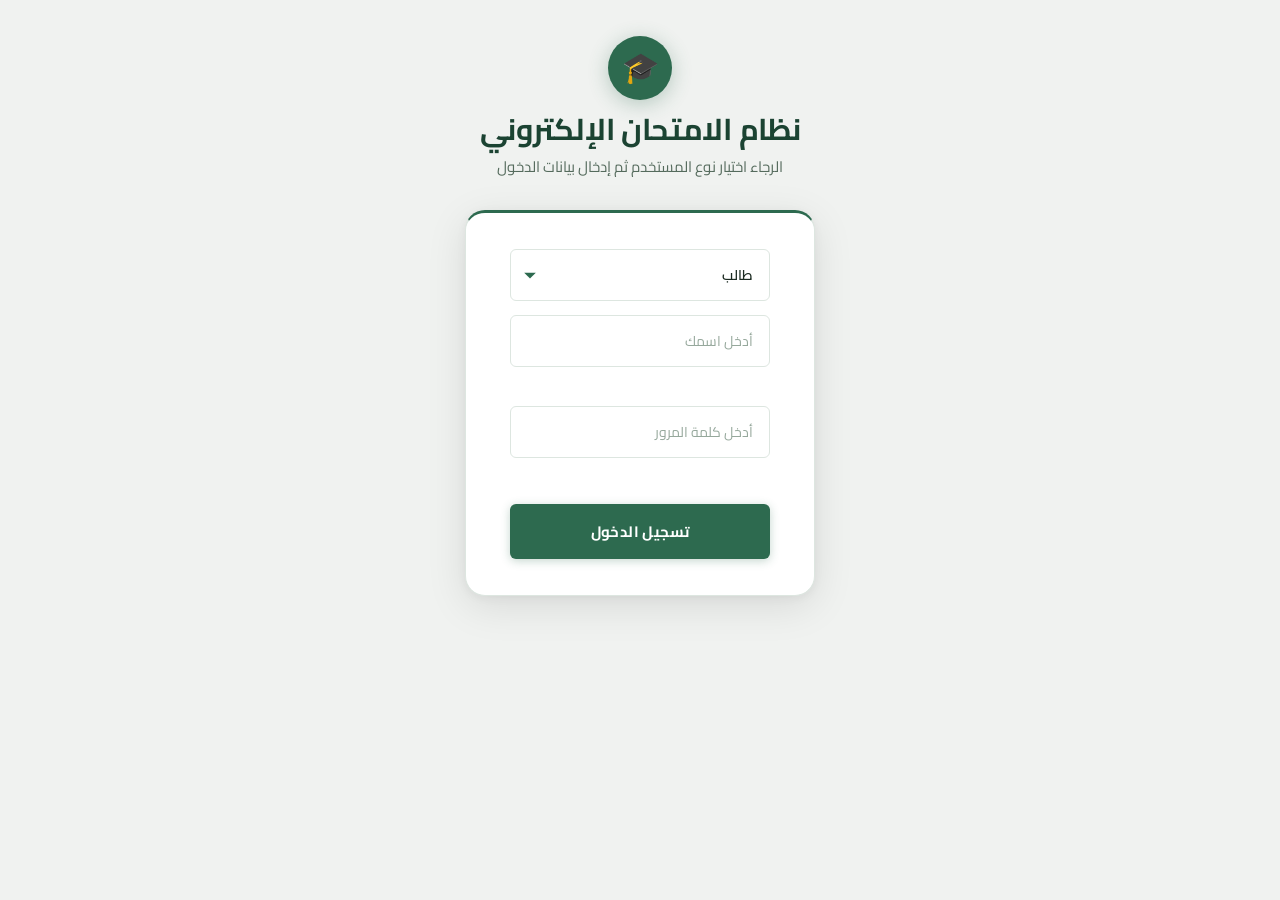
<file: mange-user.html>
<!DOCTYPE html>
<html lang="ar" dir="rtl">
<head>
  <meta charset="utf-8">
  <meta name="viewport" content="width=device-width, initial-scale=1.0">
  <meta http-equiv="Cache-Control" content="no-cache, no-store, must-revalidate">
  <meta http-equiv="Pragma" content="no-cache">
  <title>مراقبة الطلاب</title>
  <link rel="preconnect" href="https://fonts.googleapis.com">
  <link href="https://fonts.googleapis.com/css2?family=Cairo:wght@400;600;700&display=swap" rel="stylesheet">
  <link rel="stylesheet" href="style.css">
  <script src="backend/api.js"></script>
</head>
<body>
  <h1 class="h1">مراقبة الطلاب</h1>
  <p class="paragraph">سجلات جلسات الامتحانات ونتائج الطلاب</p>

  <div class="container">
    <div class="box">
      <h2>سجلات الجلسات (<span id="count">0</span>)</h2>
      <div id="logsList"><p style="color:#aaa;text-align:center;padding:20px">جارٍ التحميل...</p></div>
    </div>

    <div class="center" style="margin-top:30px;display:flex;gap:12px;justify-content:center">
      <button id="clearAllBtn" class="btn delete" onclick="clearAll()" style="display:none">مسح جميع السجلات</button>
      <button class="btn back" id="backBtn" onclick="window.location.href='admin.html'">العودة إلى لوحة التحكم</button>
    </div>
  </div>

  <script>
    // Verify session on load, then render
    (async function(){
      const res = await API.me().catch(() => null);
      if (!res || !res.success || !['admin','teacher'].includes(res.data.role)) {
        window.location.href = 'index.html';
        return;
      }
      const role = res.data.role;
      if (role === 'admin') {
        document.getElementById('clearAllBtn').style.display = '';
        document.getElementById('backBtn').onclick = () => window.location.href = 'admin.html';
      } else {
        document.getElementById('backBtn').onclick = () => window.location.href = 'teacher.html';
      }
      render();
    })();

    async function render() {
      const el  = document.getElementById('logsList');
      const res = await API.getLogs().catch(e => ({ success: false, message: e.message }));

      if (!res.success) { el.innerHTML = '<p style="color:#c00;padding:20px">' + res.message + '</p>'; return; }

      const logs = res.data || [];
      document.getElementById('count').textContent = logs.length;

      if (!logs.length) {
        el.innerHTML = '<p style="color:#999;text-align:center;padding:30px">لا توجد سجلات بعد.</p>';
        return;
      }

      el.innerHTML = logs.map(entry => {
        const submitted  = entry.submitted_at
          ? new Date(entry.submitted_at).toLocaleString('ar-IQ')
          : 'لم يُسلَّم';
        const suspicious = parseInt(entry.suspicious_count) || 0;
        const pct        = entry.percentage !== null ? parseFloat(entry.percentage) : null;
        const scoreClass = pct !== null ? (pct >= 50 ? 'status active' : 'status inactive') : '';
        const scoreHtml  = pct !== null
          ? `<span class="${scoreClass}">${entry.score}/${entry.total_marks} (${pct}%)</span>`
          : '<span class="meta">—</span>';

        return `
          <div class="log-entry">
            <div class="log-entry-header">
              <div>
                <strong style="font-size:16px;color:var(--green)">${entry.student_name || '—'}</strong>
                <span class="meta" style="margin-right:10px;font-size:13px">
                  ${entry.student_email || ''} — رقم الجلوس: ${entry.roll_number || '—'}
                </span>
              </div>
              <div style="display:flex;align-items:center;gap:12px">
                <div class="meta" style="font-size:13px">${submitted}</div>
                <button class="btn-small" onclick="deleteEntry(${entry.id})">حذف</button>
              </div>
            </div>
            <div class="log-entry-details">
              <span><strong>المادة:</strong> ${entry.subject || '—'}</span>
              <span><strong>النتيجة:</strong> ${scoreHtml}</span>
              <span>
                <strong>أحداث مشبوهة:</strong>
                <span class="${suspicious > 0 ? 'status inactive' : 'status active'}">${suspicious}</span>
              </span>
              <span><strong>إجمالي السجلات:</strong> ${entry.log_count}</span>
            </div>
          </div>`;
      }).join('');
    }

    async function deleteEntry(id) {
      if (!confirm('هل تريد حذف هذا السجل؟')) return;
      const res = await API.deleteLog(id).catch(e => ({ success: false, message: e.message }));
      if (res.success) render();
      else alert(res.message);
    }

    async function clearAll() {
      if (!confirm('هل تريد مسح جميع سجلات الجلسات؟ لا يمكن التراجع.')) return;
      const res = await API.clearLogs();
      alert(res.message);
      if (res.success) render();
    }
  </script>
</body>
</html>
</file>
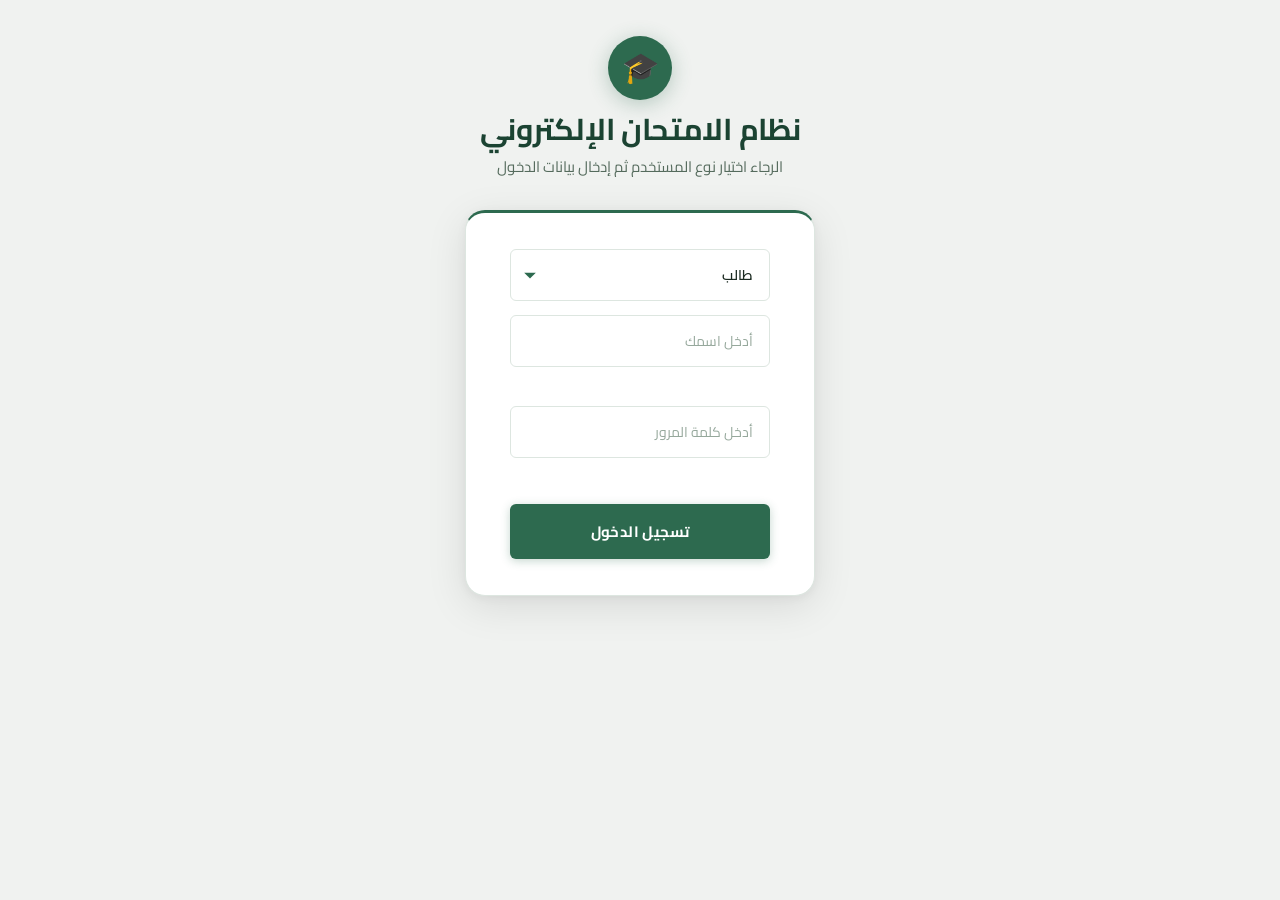
<file: results.html>
<!DOCTYPE html>
<html lang="ar" dir="rtl">
<head>
  <meta charset="utf-8">
  <meta name="viewport" content="width=device-width, initial-scale=1.0">
  <title>نتيجة الامتحان</title>
  <link rel="preconnect" href="https://fonts.googleapis.com">
  <link href="https://fonts.googleapis.com/css2?family=Cairo:wght@400;600;700&display=swap" rel="stylesheet">
  <link rel="stylesheet" href="style.css">
  <script src="backend/api.js"></script>
</head>
<body>
  <h1 class="h1">نتيجة الامتحان</h1>
  <p class="paragraph">إليك نتيجتك في الامتحان</p>

  <div class="result-box" id="resultBox">
    <p class="meta" style="color:#aaa">جارٍ تحميل النتيجة...</p>
  </div>

  <div class="center" style="margin-top:20px">
    <a href="student2.html"><button class="login-btn">العودة للرئيسية</button></a>
  </div>

  <script>
    (async function(){
      // Verify student session
      const meRes = await API.me().catch(() => null);
      if (!meRes || !meRes.success || meRes.data.role !== 'student') {
        window.location.href = 'index.html';
        return;
      }

      const box = document.getElementById('resultBox');
      const res = await API.getResult().catch(e => ({ success: false, message: e.message }));

      if (!res.success || !res.data) {
        box.innerHTML = '<p style="color:#999;margin-top:30px">' + (res.message || 'لا توجد نتيجة محفوظة.') + '</p>';
        return;
      }

      const r      = res.data;
      const passed = r.percentage >= 50;
      const score  = parseFloat(r.score);
      const total  = parseFloat(r.total_marks);
      const pct    = parseFloat(r.percentage);
      const date   = r.submitted_at
        ? new Date(r.submitted_at).toLocaleDateString('ar-IQ')
        : '—';

      box.innerHTML = `
        <div class="score-circle">
          <span class="score-percent">${pct}%</span>
          <span class="score-fraction">${score} / ${total}</span>
        </div>
        <span class="badge ${passed ? 'pass' : 'fail'}">${passed ? 'ناجح ✓' : 'راسب ✗'}</span>
        <p class="meta"><strong>الطالب:</strong>  ${r.student_name || '—'}</p>
        <p class="meta"><strong>المادة:</strong>   ${r.subject || '—'}</p>
        <p class="meta"><strong>الكلية:</strong>   ${r.college || '—'}</p>
        <p class="meta"><strong>التاريخ:</strong>  ${date}</p>
      `;
    })();
  </script>
</body>
</html>
</file>
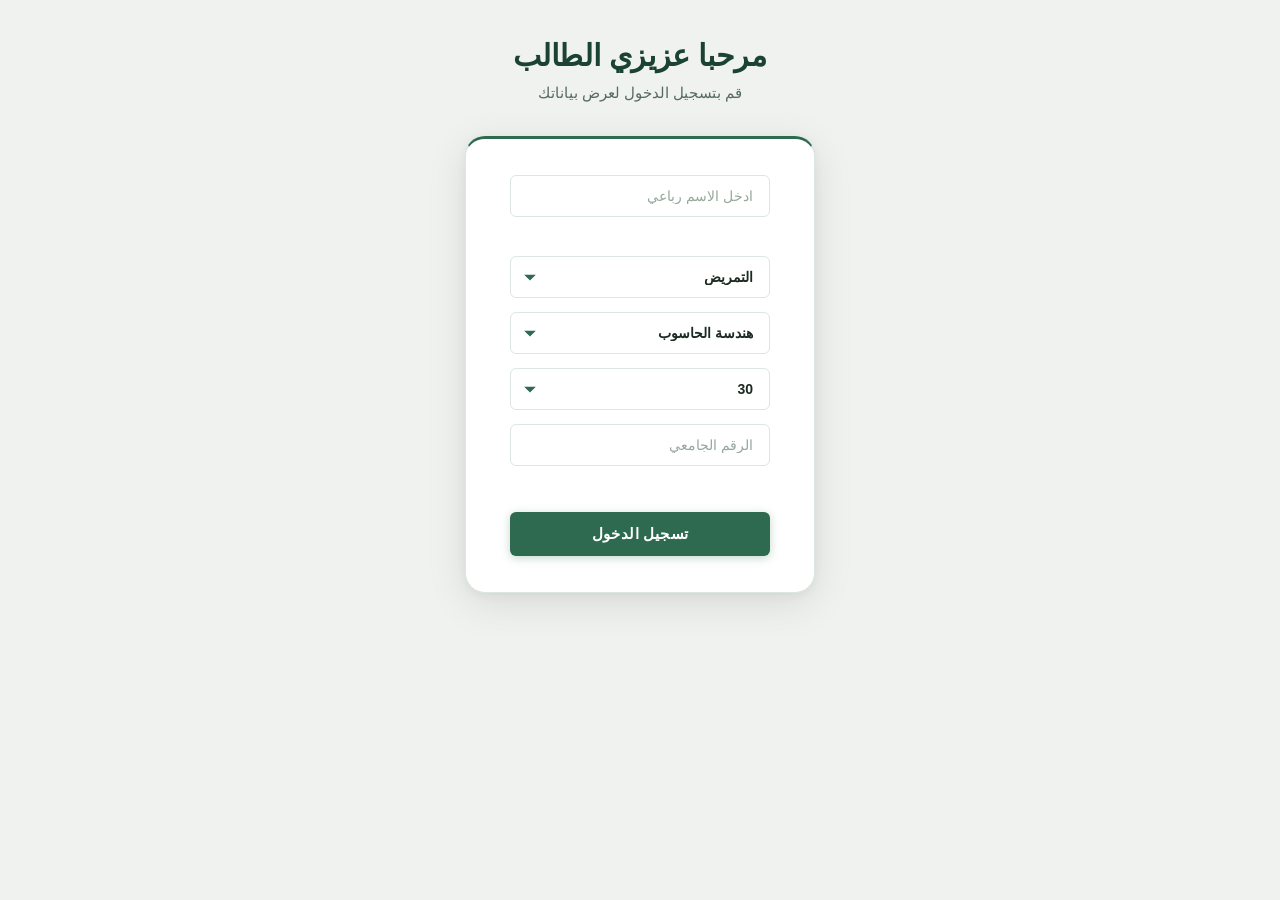
<file: student.html>
<!DOCTYPE html>
<html lang="ar" dir="rtl">
<head>
  <meta charset="utf-8">
  <title>student page</title>
  <link rel="stylesheet" href="style.css">
</head>
<body>
  <h1 class="h1">مرحبا عزيزي الطالب</h1>
  <p class="paragraph">قم بتسجيل الدخول لعرض بياناتك</p>

  <div class="dropdown-container">
    <input type="text" placeholder="ادخل الاسم رباعي" class="name-input" required><br>
    <select class="dropdown-select dropdown-select-visible" required>
      <option value="">التمريض</option> </option>
      <option value="student">هندسة</option>
      <option value="supervisor">الطب</option>
      <option value="teacher">التربية</option>
    </select> <br>
 <div class="dropdown-select-visible">
					<select class="dropdown-select dropdown-select-visible" required>
						<option value="هندسة الحاسوب">هندسة الحاسوب</option>
						<option value="هندسة الكهرباء">هندسة الكهرباء</option>
						<option value="هندسة مدنية">هندسة مدنية</option>
						<option value="other">أخرى</option> 
					</select>
				</div>
    <select class="dropdown-select dropdown-select-visible" required>
      <option value="first year">30</option>
      <option value="second year">29</option>
      <option value="third year">28</option>
      <option value="fourth year">27</option>
      <option value="fifth year">26</option>
      <option value="sixth year">25</option>
    </select><br>
    <input type="text" placeholder="الرقم الجامعي" class="name-input" required><br>
    <a href="student2.html">
    <button class="login-btn">تسجيل الدخول</button ><br>
    </a>
  </div>
</body>
</html>
</file>
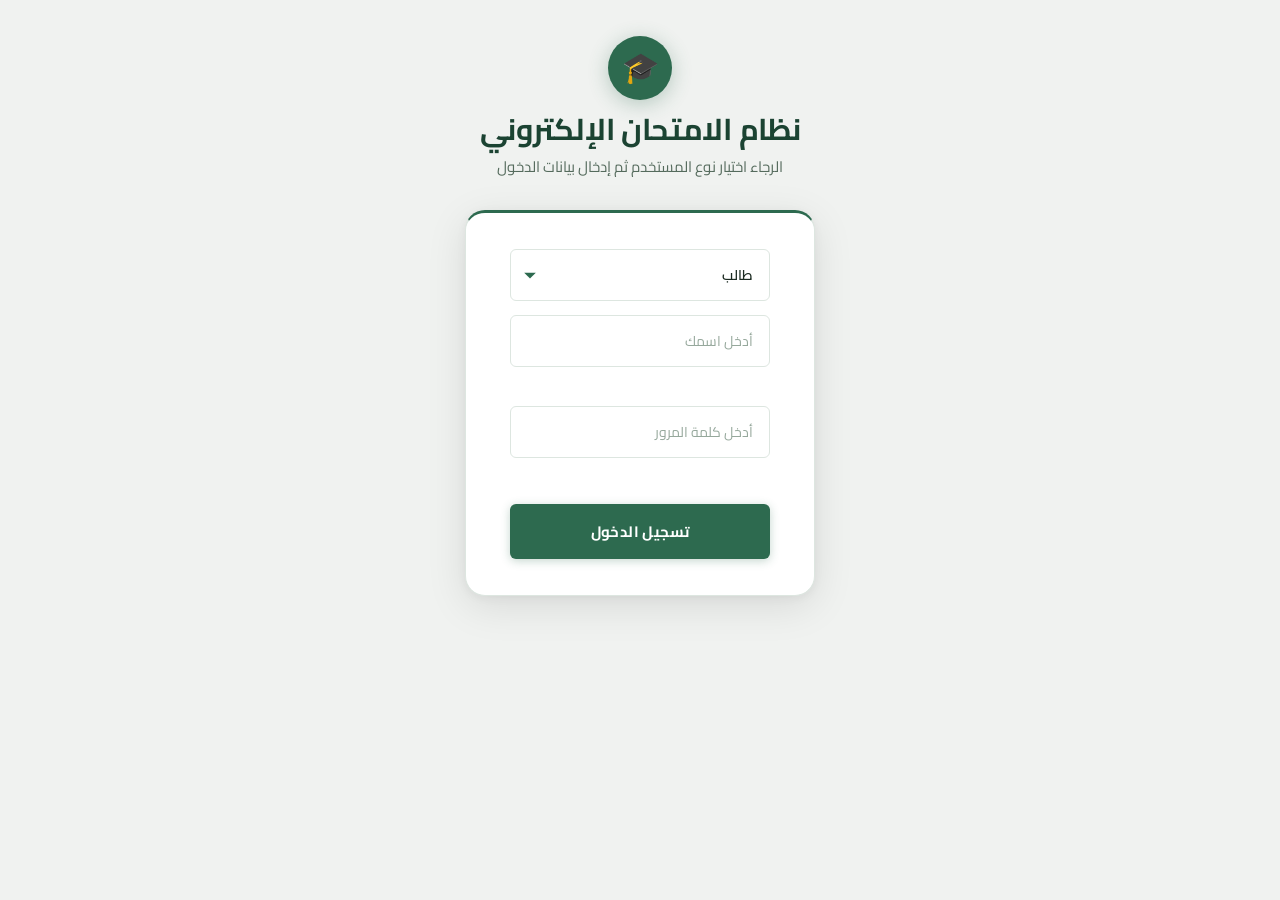
<file: student2.html>
<!DOCTYPE html>
<html lang="ar" dir="rtl">
<head>
  <meta charset="utf-8">
  <meta name="viewport" content="width=device-width, initial-scale=1.0">
  <title>لوحة الطالب</title>
  <link rel="preconnect" href="https://fonts.googleapis.com">
  <link href="https://fonts.googleapis.com/css2?family=Cairo:wght@400;600;700&display=swap" rel="stylesheet">
  <link rel="stylesheet" href="style.css">
  <script src="backend/api.js"></script>
  <style>
    .student-dashboard {
      max-width: 540px;
      margin: 0 auto;
      text-align: center;
    }
    .welcome-card {
      background: var(--surface);
      border-radius: var(--radius-lg);
      padding: 36px 32px 30px;
      box-shadow: var(--shadow);
      border: 1px solid var(--border);
      border-top: 3px solid var(--green);
      margin-bottom: 24px;
    }
    .student-avatar {
      width: 72px;
      height: 72px;
      background: var(--green);
      border-radius: 50%;
      display: inline-flex;
      align-items: center;
      justify-content: center;
      font-size: 36px;
      margin-bottom: 14px;
      box-shadow: 0 4px 20px rgba(45,106,79,.28);
    }
    .welcome-name {
      font-size: 20px;
      font-weight: 700;
      color: var(--green-deep);
      margin-bottom: 4px;
    }
    .welcome-sub {
      font-size: 14px;
      color: var(--text-muted);
      margin-bottom: 28px;
    }
    .student-actions {
      display: grid;
      grid-template-columns: 1fr 1fr;
      gap: 14px;
    }
    .student-action-card {
      background: var(--surface);
      border: 1.5px solid var(--border);
      border-radius: var(--radius);
      padding: 22px 16px;
      cursor: pointer;
      transition: var(--transition-slow);
      box-shadow: var(--shadow-xs);
      text-align: center;
    }
    .student-action-card:hover {
      transform: translateY(-3px);
      box-shadow: var(--shadow);
    }
    .student-action-card.primary-card {
      background: var(--green);
      border-color: var(--green);
      color: #fff;
    }
    .student-action-card.primary-card:hover {
      background: var(--green-light);
      box-shadow: 0 6px 22px rgba(45,106,79,.32);
    }
    .student-action-card .card-icon { font-size: 32px; margin-bottom: 8px; display: block; }
    .student-action-card .card-label { font-size: 15px; font-weight: 700; }
    .student-action-card.primary-card .card-label { color: #fff; }
    .student-action-card:not(.primary-card) .card-label { color: var(--green-deep); }
  </style>
</head>
<body>
  <div class="brand-header" style="margin-bottom:20px">
    <div class="brand-icon">🎓</div>
    <h1 class="h1">نظام الامتحان الإلكتروني</h1>
  </div>

  <div class="student-dashboard">
    <div class="welcome-card">
      <div class="student-avatar">👤</div>
      <div class="welcome-name" id="welcomeName">مرحباً بك</div>
      <div class="welcome-sub" id="welcomeSub">اختر ما تريد فعله</div>

      <div class="student-actions">
        <div class="student-action-card primary-card" onclick="window.location.href='go to exam.html'">
          <span class="card-icon">✏️</span>
          <span class="card-label">أدِّ الامتحان</span>
        </div>
        <div class="student-action-card" onclick="window.location.href='results.html'">
          <span class="card-icon">📊</span>
          <span class="card-label">عرض النتائج</span>
        </div>
      </div>
    </div>

    <button class="btn ghost" onclick="logout()" style="width:100%;justify-content:center;padding:12px">
      تسجيل الخروج
    </button>
  </div>

  <script>
    (async function(){
      const res = await API.me().catch(() => null);
      if (!res || !res.success || res.data.role !== 'student') {
        window.location.href = 'index.html';
        return;
      }
      localStorage.setItem('currentUser', JSON.stringify(res.data));
      const name = res.data.name || '';
      if (name) {
        document.getElementById('welcomeName').textContent = 'مرحباً، ' + name;
        document.getElementById('welcomeSub').textContent =
          (res.data.college ? res.data.college + ' — ' : '') +
          (res.data.batch   ? 'دفعة ' + res.data.batch   : 'اختر ما تريد فعله');
      }
    })();

    async function logout() {
      await API.logout().catch(() => {});
      localStorage.removeItem('authToken');
      localStorage.removeItem('currentUser');
      window.location.href = 'index.html';
    }
  </script>
</body>
</html>
</file>
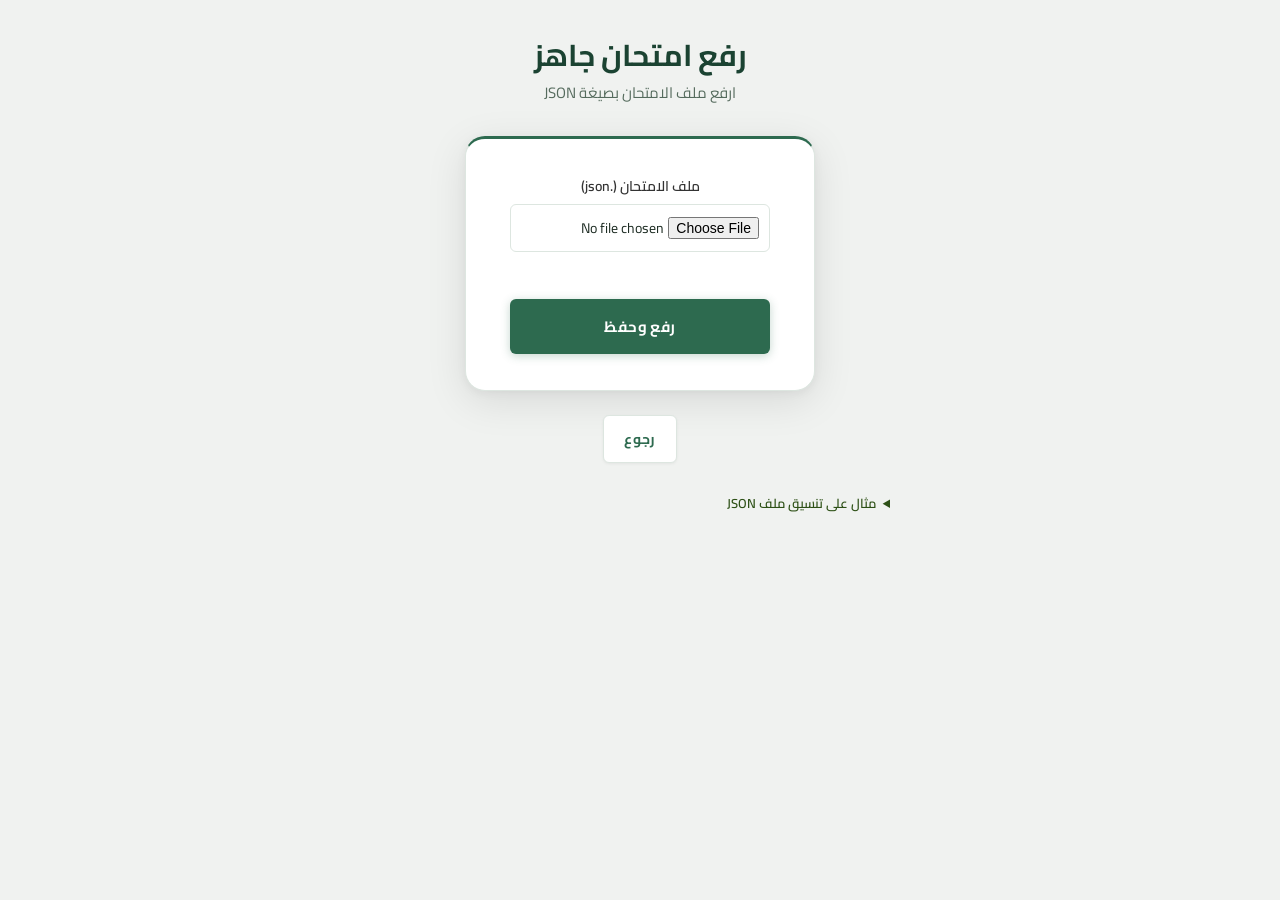
<file: upload-exam.html>
<!DOCTYPE html>
<html lang="ar" dir="rtl">
<head>
  <meta charset="UTF-8">
  <meta name="viewport" content="width=device-width, initial-scale=1.0">
  <title>رفع امتحان</title>
  <link rel="preconnect" href="https://fonts.googleapis.com">
  <link href="https://fonts.googleapis.com/css2?family=Cairo:wght@400;600;700&display=swap" rel="stylesheet">
  <link rel="stylesheet" href="style.css">
  <script src="backend/api.js"></script>
</head>
<body>
  <h1 class="h1">رفع امتحان جاهز</h1>
  <p class="paragraph">ارفع ملف الامتحان بصيغة JSON</p>

  <div class="dropdown-container">
    <label style="display:block;font-weight:600;color:#333;margin-bottom:6px">ملف الامتحان (.json)</label>
    <input id="fileInput" type="file" accept=".json" class="name-input" style="padding:10px">
    <br>
    <button class="login-btn" id="uploadBtn" onclick="uploadExam()">رفع وحفظ</button>

    <div id="msg"     style="display:none;margin-top:12px;padding:10px;border-radius:6px;font-size:14px;font-weight:600"></div>
    <div id="preview" style="display:none;margin-top:16px;background:#f9f8f3;padding:14px;border-radius:8px;font-size:14px;color:#333;line-height:1.8;border-right:4px solid #2d5016"></div>
  </div>

  <div class="center" style="margin-top:20px">
    <a href="exam make.html"><button class="btn ghost">رجوع</button></a>
  </div>

  <details style="max-width:500px;margin:30px auto;font-size:13px;color:#555">
    <summary style="cursor:pointer;color:#2d5016;font-weight:600">مثال على تنسيق ملف JSON</summary>
    <pre style="background:#f4f6f1;padding:14px;border-radius:6px;overflow:auto;margin-top:8px">{
  "college": "كلية الهندسة",
  "department": "هندسة برمجيات",
  "batch": "الدفعة الأولى",
  "subject": "برمجة 1",
  "duration": 60,
  "questions": [
    { "type":"mcq","text":"سؤال MCQ","mark":2,
      "a":"خيار أ","b":"خيار ب","c":"خيار ج","d":"خيار د","correct":"a" },
    { "type":"tf","text":"سؤال صح/خطأ","mark":1,"correct":"true" },
    { "type":"short","text":"سؤال قصير","mark":3,"answer":"الإجابة" }
  ]
}</pre>
  </details>

  <script>
    function showMsg(text, ok) {
      const el = document.getElementById('msg');
      el.textContent = text;
      el.style.background = ok ? '#d4edda' : '#f8d7da';
      el.style.color      = ok ? '#155724' : '#721c24';
      el.style.display    = 'block';
    }

    async function uploadExam() {
      const file = document.getElementById('fileInput').files[0];
      if (!file)                        { showMsg('الرجاء اختيار ملف أولاً', false); return; }
      if (!file.name.endsWith('.json')) { showMsg('يجب أن يكون الملف بصيغة .json', false); return; }

      const btn = document.getElementById('uploadBtn');
      btn.disabled = true; btn.textContent = 'جارٍ الرفع...';

      const reader = new FileReader();
      reader.onload = async function(e) {
        let exam;
        try {
          exam = JSON.parse(e.target.result);
        } catch {
          showMsg('خطأ في قراءة الملف: تأكد من أن الملف JSON صحيح', false);
          btn.disabled = false; btn.textContent = 'رفع وحفظ';
          return;
        }

        if (!exam.questions || !Array.isArray(exam.questions) || !exam.questions.length) {
          showMsg('الملف لا يحتوي على أسئلة صحيحة', false);
          btn.disabled = false; btn.textContent = 'رفع وحفظ';
          return;
        }

        // Show preview
        document.getElementById('preview').innerHTML =
          '<strong>معاينة الملف ✓</strong><br>' +
          (exam.college    ? '<strong>الكلية:</strong> '  + exam.college    + '<br>' : '') +
          (exam.subject    ? '<strong>المادة:</strong> '  + exam.subject    + '<br>' : '') +
          '<strong>عدد الأسئلة:</strong> ' + exam.questions.length;
        document.getElementById('preview').style.display = 'block';

        // If duration is missing, save to localStorage and go to exam-time.html for completion
        if (!exam.duration) {
          localStorage.setItem('examData',      JSON.stringify(exam));
          localStorage.setItem('examQuestions', JSON.stringify(exam.questions));
          showMsg('حُمِّل الملف. الرجاء تحديد مدة الامتحان...', true);
          setTimeout(() => { window.location.href = 'exam-time.html'; }, 1200);
          btn.disabled = false; btn.textContent = 'رفع وحفظ';
          return;
        }

        // Save directly to backend
        try {
          const res = await API.saveExam(exam);
          showMsg(res.message, res.success);
          if (res.success) {
            setTimeout(() => { window.location.href = 'teacher.html'; }, 1500);
          }
        } catch(err) {
          showMsg(err.message, false);
        }
        btn.disabled = false; btn.textContent = 'رفع وحفظ';
      };
      reader.readAsText(file);
    }
  </script>
</body>
</html>
</file>
<file: style.css>
/* ============================================================
   Online Exam System — Stylesheet v2
   Clean, modern academic design with Cairo Arabic font
   ============================================================ */

/* ── 1. Design Tokens ─────────────────────────────────────── */
:root {
  /* Brand */
  --green:        #2d6a4f;
  --green-light:  #40916c;
  --green-deep:   #1b4332;
  --green-bg:     #d8f3dc;
  --green-tint:   #f0f8f2;
  --accent:       #74c69d;

  /* Surfaces */
  --bg:           #f0f2f0;
  --surface:      #ffffff;
  --surface-alt:  #f7faf8;

  /* Text */
  --text:         #1c2b22;
  --text-light:   #556b5d;
  --text-muted:   #96a89c;

  /* Borders */
  --border:       #dde6e0;
  --border-strong:#b8cec0;

  /* Semantic — success */
  --success:        #2e7d32;
  --success-bg:     #e8f5e9;
  --success-text:   #1b5e20;
  --success-border: #a5d6a7;

  /* Semantic — danger */
  --danger:        #d32f2f;
  --danger-dark:   #b71c1c;
  --danger-bg:     #fdecea;
  --danger-text:   #b71c1c;
  --danger-border: #f5c6c6;

  /* Radii */
  --radius-sm:   6px;
  --radius:      12px;
  --radius-lg:   20px;
  --radius-pill: 999px;

  /* Shadows */
  --shadow-xs:  0 1px 3px rgba(0,0,0,.06);
  --shadow-sm:  0 2px 10px rgba(0,0,0,.07), 0 1px 3px rgba(0,0,0,.04);
  --shadow:     0 4px 24px rgba(0,0,0,.08), 0 1px 6px rgba(0,0,0,.04);
  --shadow-lg:  0 10px 40px rgba(0,0,0,.10), 0 2px 10px rgba(0,0,0,.05);
  --shadow-btn: 0 2px 10px rgba(45,106,79,.28);

  --transition:      all 0.2s ease;
  --transition-slow: all 0.3s ease;
}

/* ── 2. Reset ──────────────────────────────────────────────── */
*, *::before, *::after {
  box-sizing: border-box;
  margin: 0;
  padding: 0;
}

/* ── 3. Base ───────────────────────────────────────────────── */
body {
  font-family: "Cairo", sans-serif;
  direction: rtl;
  background: var(--bg);
  min-height: 100vh;
  padding: 36px 20px 60px;
  color: var(--text);
  line-height: 1.65;
  font-size: 15px;
}

h1, h2, h3, h4, h5, h6 {
  font-family: "Cairo", sans-serif;
  color: var(--green-deep);
  font-weight: 700;
  line-height: 1.3;
}

a { text-decoration: none; color: inherit; }

/* ── 4. Page heading ───────────────────────────────────────── */
.h1 {
  text-align: center;
  font-size: 30px;
  margin-bottom: 6px;
  color: var(--green-deep);
  letter-spacing: -0.3px;
}

.paragraph {
  font-size: 15px;
  color: var(--text-light);
  text-align: center;
  margin-bottom: 30px;
}

/* ── 5. Layout containers ──────────────────────────────────── */
.container {
  width: 100%;
  max-width: 820px;
  margin: 0 auto;
  display: flex;
  flex-direction: column;
}

.box {
  max-width: 920px;
  width: 100%;
  margin: 0 auto 26px;
  padding: 28px 32px;
  background: var(--surface);
  border-radius: var(--radius);
  box-shadow: var(--shadow);
  border: 1px solid var(--border);
  border-top: 3px solid var(--green);
  transition: var(--transition);
  overflow-x: auto;
}

.box:hover {
  box-shadow: var(--shadow-lg);
  transform: translateY(-2px);
}

.dropdown-container {
  margin: 24px auto;
  width: fit-content;
  min-width: 300px;
  padding: 36px 44px;
  background: var(--surface);
  border-radius: var(--radius-lg);
  box-shadow: var(--shadow-lg);
  border: 1px solid var(--border);
  border-top: 3px solid var(--green);
  transition: var(--transition);
  text-align: center;
}

.card {
  width: 90%;
  max-width: 900px;
  margin: 0 auto 28px;
  background: var(--surface);
  border-radius: var(--radius);
  padding: 34px;
  box-shadow: var(--shadow);
  border: 1px solid var(--border);
  border-top: 3px solid var(--green);
}

.row {
  display: flex;
  gap: 14px;
  flex-wrap: wrap;
  margin-bottom: 16px;
  width: 100%;
}

.group {
  flex: 1;
  min-width: 150px;
}

/* ── 6. Headings inside boxes ──────────────────────────────── */
h2 {
  color: var(--green-deep);
  margin-top: 0;
  margin-bottom: 20px;
  font-weight: 700;
  font-size: 18px;
  padding-bottom: 12px;
  border-bottom: 2px solid var(--green-bg);
}

h3 {
  color: var(--green);
  font-size: 16px;
  margin: 0 0 14px;
}

/* ── 7. Form elements ──────────────────────────────────────── */
label {
  display: block;
  margin-bottom: 6px;
  font-weight: 600;
  color: var(--text);
  font-size: 14px;
}

input,
select,
textarea {
  width: 100%;
  padding: 11px 14px;
  font-size: 14px;
  font-family: "Cairo", sans-serif;
  border: 1.5px solid var(--border);
  border-radius: var(--radius-sm);
  background: var(--surface);
  color: var(--text);
  transition: var(--transition);
  outline: none;
}

input:hover, select:hover, textarea:hover {
  border-color: var(--accent);
}

input:focus, select:focus, textarea:focus {
  border-color: var(--green);
  box-shadow: 0 0 0 3px rgba(45,106,79,.12);
}

input::placeholder, textarea::placeholder {
  color: var(--text-muted);
}

select {
  appearance: none;
  cursor: pointer;
  background-image: url("data:image/svg+xml,%3Csvg xmlns='http://www.w3.org/2000/svg' width='14' height='14' viewBox='0 0 12 12'%3E%3Cpath fill='%232d6a4f' d='M6 9L1 4h10z'/%3E%3C/svg%3E");
  background-repeat: no-repeat;
  background-position: left 12px center;
  padding-left: 36px;
}

select option { color: var(--text); }

/* Login page inputs */
.name-input,
.password-input {
  width: 260px;
  padding: 12px 16px;
  margin-bottom: 14px;
  font-size: 14px;
  font-family: "Cairo", sans-serif;
  border-radius: var(--radius-sm);
  border: 1.5px solid var(--border);
  background: var(--surface);
  color: var(--text);
  transition: var(--transition);
  outline: none;
  display: block;
  margin-left: auto;
  margin-right: auto;
}

.name-input:focus, .password-input:focus {
  border-color: var(--green);
  box-shadow: 0 0 0 3px rgba(45,106,79,.12);
}

.dropdown-select {
  width: 100%;
  padding: 12px 16px;
  font-size: 14px;
  font-family: "Cairo", sans-serif;
  border: 1.5px solid var(--border);
  border-radius: var(--radius-sm);
  background: var(--surface);
  color: transparent;
  cursor: pointer;
  appearance: none;
  background-image: url("data:image/svg+xml,%3Csvg xmlns='http://www.w3.org/2000/svg' width='14' height='14' viewBox='0 0 12 12'%3E%3Cpath fill='%232d6a4f' d='M6 9L1 4h10z'/%3E%3C/svg%3E");
  background-repeat: no-repeat;
  background-position: left 12px center;
  padding-left: 36px;
  font-weight: 600;
  transition: var(--transition);
  margin-bottom: 14px;
  outline: none;
}

.dropdown-select:focus {
  border-color: var(--green);
  box-shadow: 0 0 0 3px rgba(45,106,79,.12);
  background-color: var(--surface);
  color: var(--text);
}

.dropdown-select option { color: var(--text); }
.dropdown-select-visible { color: var(--text) !important; }

.form-group { margin-bottom: 16px; }
.form-section { margin-bottom: 22px; }

/* ── 8. Buttons ────────────────────────────────────────────── */
.btn {
  padding: 10px 20px;
  font-size: 14px;
  font-weight: 700;
  font-family: "Cairo", sans-serif;
  border-radius: var(--radius-sm);
  border: none;
  background: var(--green);
  color: #fff;
  cursor: pointer;
  transition: var(--transition);
  box-shadow: var(--shadow-btn);
  letter-spacing: 0.3px;
  display: inline-flex;
  align-items: center;
  gap: 6px;
}

.btn:hover {
  background: var(--green-light);
  box-shadow: 0 4px 18px rgba(45,106,79,.38);
  transform: translateY(-1px);
}

.btn:active {
  transform: translateY(0);
  box-shadow: var(--shadow-xs);
}

.btn:disabled {
  opacity: .6;
  cursor: not-allowed;
  transform: none;
}

.btn.primary {
  display: block;
  width: fit-content;
  margin: 28px auto 0;
  padding: 13px 36px;
  font-size: 15px;
}

.btn.ghost {
  background: var(--surface);
  border: 1.5px solid var(--border);
  color: var(--green);
  box-shadow: var(--shadow-xs);
}

.btn.ghost:hover {
  background: var(--green-tint);
  border-color: var(--green);
  box-shadow: var(--shadow-sm);
}

.btn.secondary {
  background: var(--accent);
  color: #fff;
}

.btn.delete {
  padding: 7px 14px;
  font-size: 13px;
  background: var(--danger-bg);
  color: var(--danger-text);
  border: 1px solid var(--danger-border);
  box-shadow: none;
}

.btn.delete:hover {
  background: var(--danger);
  color: #fff;
  border-color: var(--danger);
  box-shadow: 0 3px 10px rgba(211,47,47,.25);
}

.btn.back {
  margin-top: 18px;
  padding: 10px 22px;
}

/* ── 9. Login button ───────────────────────────────────────── */
.login-btn {
  width: 260px;
  padding: 13px 20px;
  font-size: 15px;
  font-weight: 700;
  font-family: "Cairo", sans-serif;
  border-radius: var(--radius-sm);
  border: none;
  background: var(--green);
  color: #fff;
  cursor: pointer;
  transition: var(--transition);
  box-shadow: var(--shadow-btn);
  letter-spacing: 0.4px;
  margin-top: 8px;
}

.login-btn:hover {
  background: var(--green-light);
  box-shadow: 0 6px 22px rgba(45,106,79,.38);
  transform: translateY(-2px);
}

.login-btn:active { transform: translateY(0); }

.login-btn:disabled {
  opacity: .6;
  cursor: not-allowed;
  transform: none;
}

/* ── 10. Action buttons (student dashboard) ────────────────── */
.actions-container {
  display: flex;
  gap: 20px;
  justify-content: center;
  margin-top: 30px;
  flex-wrap: wrap;
}

.action-btn {
  padding: 18px 40px;
  font-size: 16px;
  font-weight: 700;
  font-family: "Cairo", sans-serif;
  border-radius: var(--radius);
  border: 2px solid var(--border);
  background: var(--surface);
  color: var(--green-deep);
  cursor: pointer;
  transition: var(--transition-slow);
  letter-spacing: 0.3px;
  box-shadow: var(--shadow-sm);
  min-width: 190px;
  text-align: center;
}

.action-btn:hover {
  transform: translateY(-4px);
  box-shadow: var(--shadow);
}

.exam-btn {
  background: var(--green);
  color: #fff;
  border-color: var(--green);
}

.exam-btn:hover {
  background: var(--green-light);
  border-color: var(--green-light);
  box-shadow: 0 6px 22px rgba(45,106,79,.32);
}

.result-btn {
  background: var(--surface);
  color: var(--green);
  border-color: var(--green-bg);
}

.result-btn:hover {
  background: var(--green-tint);
  border-color: var(--green);
  box-shadow: var(--shadow);
}

.buttons-row {
  display: flex;
  gap: 8px;
  flex-wrap: wrap;
  margin-top: 14px;
}

/* ── 11. Small delete button ───────────────────────────────── */
.btn-small {
  padding: 6px 12px;
  font-size: 12px;
  background: var(--danger-bg);
  color: var(--danger-text);
  border: 1px solid var(--danger-border);
  border-radius: var(--radius-sm);
  cursor: pointer;
  transition: var(--transition);
  font-family: "Cairo", sans-serif;
  font-weight: 600;
}

.btn-small:hover {
  background: var(--danger);
  color: #fff;
  border-color: var(--danger);
}

/* ── 12. Tables ────────────────────────────────────────────── */
table {
  width: 100%;
  border-collapse: collapse;
  margin-top: 16px;
  font-size: 14px;
}

th, td {
  padding: 12px 10px;
  text-align: right;
  border-bottom: 1px solid var(--border);
  color: var(--text);
}

th {
  background: var(--surface-alt);
  color: var(--green-deep);
  font-weight: 700;
  border-bottom: 2px solid var(--green-bg);
  font-size: 13px;
  letter-spacing: 0.2px;
}

tbody tr { transition: background .15s; }
tbody tr:hover { background: var(--green-tint); }
tbody tr:nth-child(even) { background: var(--surface-alt); }
tbody tr:nth-child(even):hover { background: var(--green-tint); }

/* ── 13. Status badges ─────────────────────────────────────── */
.status {
  padding: 4px 12px;
  border-radius: var(--radius-pill);
  font-size: 12px;
  font-weight: 700;
  display: inline-block;
  letter-spacing: 0.2px;
}

.status.active {
  background: var(--success-bg);
  color: var(--success-text);
  border: 1px solid var(--success-border);
}

.status.inactive {
  background: var(--danger-bg);
  color: var(--danger-text);
  border: 1px solid var(--danger-border);
}

/* ── 14. Messages & notices ────────────────────────────────── */
.msg {
  padding: 12px 16px;
  border-radius: var(--radius-sm);
  margin: 14px 0;
  display: none;
  font-size: 14px;
  font-weight: 600;
  border-right: 4px solid;
}

.msg.success {
  background: var(--success-bg);
  color: var(--success-text);
  border-right-color: var(--success);
}

.msg.error {
  background: var(--danger-bg);
  color: var(--danger-text);
  border-right-color: var(--danger);
}

.notice {
  display: none;
  padding: 10px 14px;
  border-radius: var(--radius-sm);
  font-size: 13px;
  font-weight: 600;
  margin-top: 10px;
}

/* ── 15. Question item (teacher builder) ───────────────────── */
.question-item {
  background: var(--surface-alt);
  padding: 16px 18px;
  border-radius: var(--radius-sm);
  border: 1px solid var(--border);
  border-right: 4px solid var(--accent);
  margin-bottom: 14px;
}

.question-item p {
  margin: 6px 0;
  color: var(--text);
  font-size: 14px;
}

.question-item ul {
  margin: 8px 0;
  padding-right: 20px;
  list-style-position: inside;
}

.question-item li {
  color: var(--text-light);
  font-size: 13px;
  margin: 4px 0;
}

/* ── 16. Question display (exam) ───────────────────────────── */
.question-display {
  background: var(--surface-alt);
  padding: 18px 20px;
  border-radius: var(--radius);
  border: 1px solid var(--border);
  border-right: 4px solid var(--green);
  margin-bottom: 14px;
  box-shadow: var(--shadow-xs);
}

.question-display .q-number {
  color: var(--green);
  font-weight: 700;
  font-size: 15px;
  margin-bottom: 6px;
}

.question-display .q-text {
  color: var(--text);
  margin: 8px 0;
  line-height: 1.75;
}

.question-display .q-type {
  color: var(--text-muted);
  font-size: 12px;
  margin: 6px 0;
}

.question-display .q-answer {
  background: var(--surface);
  padding: 10px 14px;
  border-radius: var(--radius-sm);
  margin: 10px 0;
  border: 1px solid var(--border);
  border-right: 3px solid var(--green);
}

.question-display .answer-label {
  color: var(--green);
  font-weight: 700;
  font-size: 13px;
}

.question-display .answer-value {
  color: var(--text);
  margin-top: 4px;
}

/* ── 17. Score / results ───────────────────────────────────── */
.result-box {
  max-width: 520px;
  margin: 40px auto;
  text-align: center;
}

.score-circle {
  width: 164px;
  height: 164px;
  border-radius: 50%;
  border: 6px solid var(--green);
  display: flex;
  flex-direction: column;
  align-items: center;
  justify-content: center;
  margin: 28px auto;
  background: var(--green-tint);
  box-shadow: 0 0 0 12px var(--green-bg);
}

.score-percent {
  font-size: 40px;
  font-weight: 700;
  color: var(--green-deep);
}

.score-fraction {
  font-size: 15px;
  color: var(--text-light);
  margin-top: 4px;
}

.badge {
  display: inline-block;
  padding: 8px 28px;
  border-radius: var(--radius-pill);
  font-size: 17px;
  font-weight: 700;
  margin: 10px 0 20px;
  letter-spacing: 0.3px;
}

.badge.pass {
  background: var(--success-bg);
  color: var(--success-text);
  border: 1px solid var(--success-border);
}

.badge.fail {
  background: var(--danger-bg);
  color: var(--danger-text);
  border: 1px solid var(--danger-border);
}

.meta {
  color: var(--text-light);
  font-size: 14px;
  margin: 5px 0;
}

/* ── 18. Timer ─────────────────────────────────────────────── */
#timer {
  font-size: 18px;
  color: var(--green-deep);
  font-weight: 700;
  margin-bottom: 20px;
  text-align: center;
  background: var(--green-tint);
  border: 1px solid var(--green-bg);
  border-radius: var(--radius-pill);
  padding: 8px 28px;
  display: inline-block;
}

/* ── 19. Video preview (exam) ──────────────────────────────── */
#videoPreview {
  width: 160px;
  height: 120px;
  position: fixed;
  top: 12px;
  left: 12px;
  border: 2px solid var(--green);
  border-radius: var(--radius-sm);
  z-index: 1000;
  box-shadow: var(--shadow);
}

/* ── 20. Warning banner ────────────────────────────────────── */
#warnBanner {
  display: none;
  position: fixed;
  top: 0; left: 0; right: 0;
  z-index: 9999;
  background: var(--danger);
  color: #fff;
  text-align: center;
  font-size: 17px;
  font-weight: 700;
  padding: 14px;
  letter-spacing: 0.5px;
}

/* ── 21. Student count ─────────────────────────────────────── */
.student-count {
  color: var(--green);
  font-weight: 700;
  font-size: 15px;
  margin-bottom: 14px;
}

/* ── 22. Teacher & question builder ────────────────────────── */
.question-form {
  background: var(--surface-alt);
  padding: 20px;
  border-radius: var(--radius-sm);
  margin-bottom: 20px;
  border: 1px solid var(--border);
}

.teacher-container { max-width: 720px; }

#questionsList {
  list-style: none;
  padding: 0;
  margin-top: 18px;
}

.list { margin-top: 14px; }

hr {
  border: none;
  height: 1px;
  background: var(--border);
  margin: 28px 0;
}

/* ── 23. Admin dashboard ───────────────────────────────────── */
.admin-container {
  max-width: 1000px;
  margin: 0 auto;
}

.admin-grid {
  display: grid;
  grid-template-columns: repeat(auto-fit, minmax(250px, 1fr));
  gap: 20px;
  margin-bottom: 36px;
}

.admin-card {
  background: var(--surface);
  padding: 28px 22px;
  border-radius: var(--radius);
  box-shadow: var(--shadow-sm);
  border: 1px solid var(--border);
  border-top: 3px solid var(--green);
  transition: var(--transition-slow);
  text-align: center;
  cursor: pointer;
  position: relative;
  overflow: hidden;
}

.admin-card::after {
  content: '';
  position: absolute;
  inset: 0;
  background: linear-gradient(160deg, var(--green-tint), transparent 60%);
  opacity: 0;
  transition: opacity .3s;
  pointer-events: none;
}

.admin-card:hover {
  box-shadow: var(--shadow-lg);
  transform: translateY(-5px);
  border-color: var(--green-bg);
}

.admin-card:hover::after { opacity: 1; }

.admin-card > * { position: relative; z-index: 1; }

.admin-card h2 {
  font-size: 17px;
  margin: 12px 0 8px;
  border-bottom: none;
  padding-bottom: 0;
  color: var(--green-deep);
}

.admin-card p {
  color: var(--text-light);
  font-size: 13px;
  margin: 0 0 18px;
}

.admin-card .icon {
  font-size: 42px;
  margin: 6px 0;
  display: block;
  line-height: 1;
}

.admin-card .btn {
  width: 100%;
  padding: 11px;
  justify-content: center;
}

/* ── 24. Exam info banner ──────────────────────────────────── */
.exam-info-banner {
  background: var(--green-tint);
  padding: 12px 16px;
  border-radius: var(--radius-sm);
  margin-bottom: 14px;
  font-size: 14px;
  color: var(--green-deep);
  font-weight: 600;
  border: 1px solid var(--green-bg);
}

/* ── 25. Session log entry ─────────────────────────────────── */
.log-entry {
  background: var(--surface);
  border: 1px solid var(--border);
  border-right: 4px solid var(--green);
  border-radius: var(--radius-sm);
  padding: 16px 18px;
  margin-bottom: 12px;
  transition: var(--transition);
}

.log-entry:hover {
  box-shadow: var(--shadow-sm);
  border-right-color: var(--green-light);
}

.log-entry-header {
  display: flex;
  justify-content: space-between;
  flex-wrap: wrap;
  gap: 8px;
  align-items: flex-start;
}

.log-entry-details {
  margin-top: 10px;
  font-size: 13px;
  display: flex;
  gap: 20px;
  flex-wrap: wrap;
  color: var(--text-light);
}

/* ── 26. Flatpickr custom theme ────────────────────────────── */
.flatpickr-calendar {
  font-family: "Cairo", sans-serif !important;
  border-radius: var(--radius) !important;
  box-shadow: var(--shadow-lg) !important;
  border: 1px solid var(--border) !important;
  direction: rtl;
}

.flatpickr-months {
  background: var(--green) !important;
  border-radius: var(--radius) var(--radius) 0 0;
  padding: 4px 0;
}

.flatpickr-month,
.flatpickr-current-month,
.flatpickr-current-month .cur-month,
.flatpickr-current-month input.cur-year {
  color: #fff !important;
  fill: #fff !important;
  font-family: "Cairo", sans-serif !important;
  font-weight: 700;
}

.flatpickr-prev-month,
.flatpickr-next-month {
  fill: #fff !important;
  color: #fff !important;
}

.flatpickr-prev-month:hover svg,
.flatpickr-next-month:hover svg {
  fill: var(--green-bg) !important;
}

.flatpickr-weekdays { background: var(--green-deep) !important; }

span.flatpickr-weekday {
  background: var(--green-deep) !important;
  color: rgba(255,255,255,.85) !important;
  font-family: "Cairo", sans-serif !important;
  font-weight: 600;
  font-size: 12px;
}

.flatpickr-day {
  font-family: "Cairo", sans-serif !important;
  border-radius: var(--radius-sm) !important;
  color: var(--text);
}

.flatpickr-day:hover,
.flatpickr-day.prevMonthDay:hover,
.flatpickr-day.nextMonthDay:hover {
  background: var(--green-bg) !important;
  border-color: var(--green-bg) !important;
  color: var(--green-deep) !important;
}

.flatpickr-day.selected,
.flatpickr-day.selected:hover {
  background: var(--green) !important;
  border-color: var(--green) !important;
  color: #fff !important;
}

.flatpickr-day.today {
  border-color: var(--green-light) !important;
  color: var(--green) !important;
  font-weight: 700;
}

.flatpickr-day.today.selected { color: #fff !important; }

.flatpickr-time {
  border-top: 1px solid var(--border) !important;
}

.flatpickr-time input,
.flatpickr-time .flatpickr-am-pm {
  font-family: "Cairo", sans-serif !important;
  font-size: 15px !important;
  font-weight: 700 !important;
  color: var(--green-deep) !important;
}

.flatpickr-time input:hover,
.flatpickr-time input:focus {
  background: var(--green-tint) !important;
}

.flatpickr-time .numInputWrapper span.arrowUp::after  { border-bottom-color: var(--green) !important; }
.flatpickr-time .numInputWrapper span.arrowDown::after { border-top-color: var(--green) !important; }

/* Alt input (displayed to user) inherits field styles */
.flatpickr-input.flatpickr-input ~ .flatpickr-input {
  background: var(--surface) !important;
  color: var(--text) !important;
}

/* Time-form context — compact inputs */
.time-form input.flatpickr-input {
  padding: 6px 10px;
  font-size: 13px;
  width: auto;
  min-width: 180px;
  cursor: pointer;
}

/* ── 27. Brand header (login page) ────────────────────────── */
.brand-header {
  text-align: center;
  margin-bottom: 8px;
}

.brand-icon {
  width: 64px;
  height: 64px;
  background: var(--green);
  border-radius: 50%;
  display: inline-flex;
  align-items: center;
  justify-content: center;
  font-size: 30px;
  margin-bottom: 10px;
  box-shadow: 0 4px 20px rgba(45,106,79,.3);
}

/* ── 27. Utilities ─────────────────────────────────────────── */
.hidden { display: none !important; }
.center { text-align: center; }

/* ── 28. Responsive ────────────────────────────────────────── */
@media (max-width: 768px) {
  body { padding: 20px 14px 40px; }
  .h1 { font-size: 24px; }
  .box { padding: 20px 18px; }
  .card { width: 100%; padding: 22px; }
  .dropdown-container { padding: 28px 22px; min-width: unset; width: 94%; max-width: 360px; }
  .name-input, .password-input, .login-btn { width: 100%; }
  .row { flex-direction: column; }
  .group { min-width: 100%; }
  .actions-container { flex-direction: column; align-items: center; }
  .action-btn { width: 100%; max-width: 300px; min-width: unset; }
  .admin-grid { grid-template-columns: 1fr; gap: 14px; }
  table { font-size: 12px; }
  th, td { padding: 9px 6px; }
  .buttons-row { justify-content: center; }
  .score-circle { width: 130px; height: 130px; }
  .score-percent { font-size: 34px; }
}
</file>
